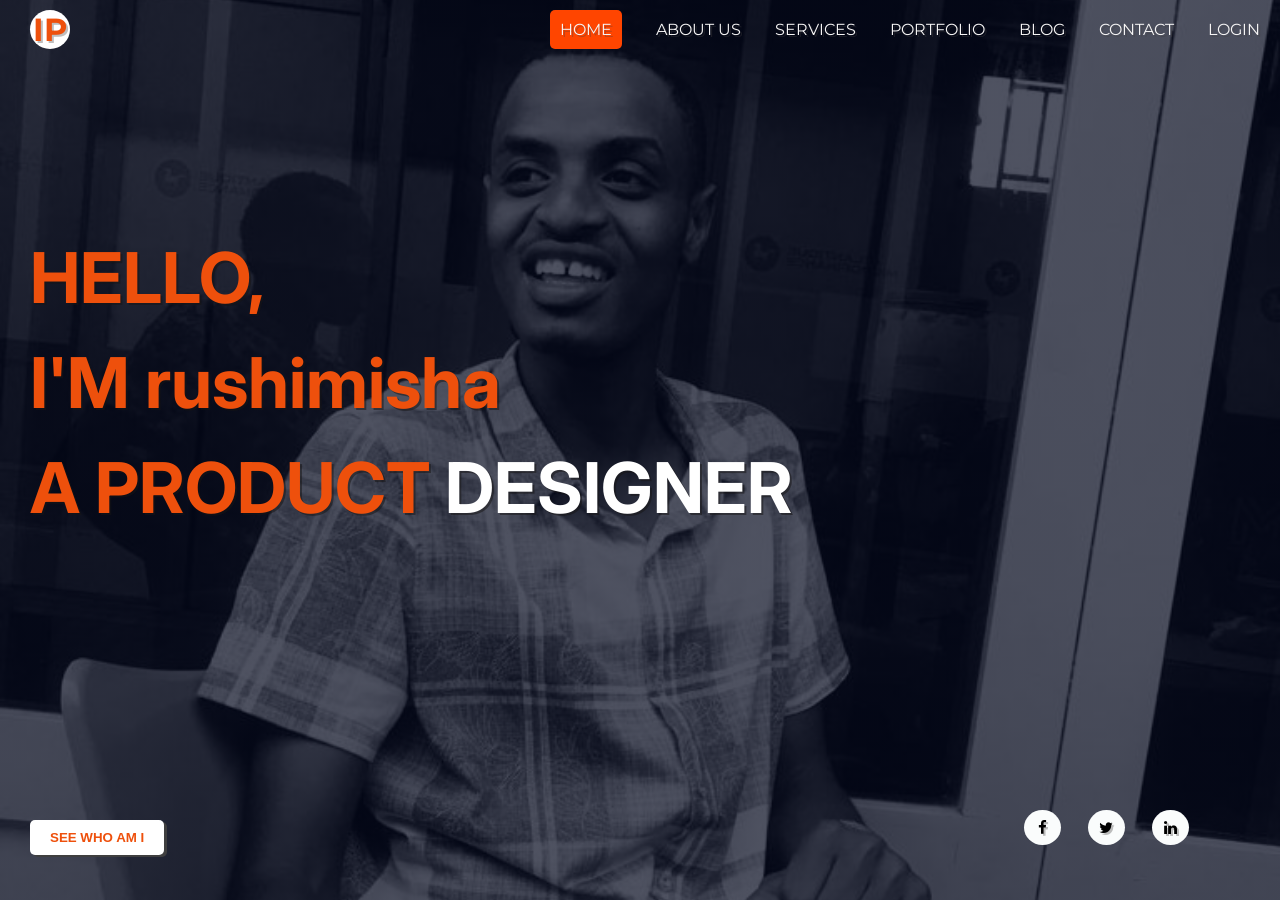
<file: index.html>
<html lang="en">
<head>
    <meta charset="UTF-8">
    <meta http-equiv="X-UA-Compatible" content="IE=edge">
    <meta name="viewport" content="width=device-width, initial-scale=1.0">
    <title>Document</title>
    <link rel="stylesheet" href="https://cdnjs.cloudflare.com/ajax/libs/font-awesome/4.7.0/css/font-awesome.min.css">
    <link rel="stylesheet" href="./css/index.css">
</head>
<body> 

        <header>
        <h1 class="logo">IP</h1>
        <nav>
            <i class="side fa fa-close" onclick="hidemenu()"></i>
            <ul>
                <li><a href="index.html">HOME</a></li>
                <li><a href="./html/about.html">ABOUT US</a></li>
                <li><a href="./html/services.html">SERVICES</a></li>
                <li><a href="./html/portfolio.html">PORTFOLIO</a></li>
                <li><a href="./html/blog.html">BLOG</a></li>
                <li><a href="./html/contact.html">CONTACT</a></li>
                <li><a href="./html/login.html" id="text">LOGIN</a></li>
            </ul>
        </nav>
        <i class="side fa fa-bars" onclick="showmenu()"></i>
</header>

<h1 class="text">
    HELLO,<br>
    I'M rushimisha <br>
    A PRODUCT  <span style="color: white;">DESIGNER </span>
    <span style="color: white;">DEVELOPER </span>
    <span style="color: white;">MANAGER </span>
</h1>
  <a href="./html/about.html"><button>SEE WHO AM I</button></a>
  <div class="footer">
    <a href=""><p class="fav facebook"><i class="fa fa-facebook-f"></i></p></a>
    <a href="https://twitter.com/Rushimisha95"><p class="fav twitter"><i class="fa fa-twitter"></i></p></a>
    <a href="https://www.linkedin.com/in/ineza-prince-9391ba15b/"><p class="fav linked"><i class="fa fa-linkedin"></i></p></a>

  </div>
  <div class="allcontainer">
    <div class="all">
     <p>WANT TO LOG OUT ?</p>
     <button style="background-color: rgb(249, 154, 131);" id="logout">LOG OUT</button>
     <button id="cancel">CANCEL</button>
    </div>
  </div>

<!-- js file -->
<script src="./javascript/runpage.js"></script>
<script>
  const text=document.getElementById("text")
  const active= localStorage.getItem("Active")
  const logout=document.getElementById("logout")
  const cancel= document.getElementById("cancel")
  const all=document.querySelector(".allcontainer")
 const b=JSON.parse(active)
  if (b.length>=1){
    text.innerHTML="LOG OUT"
    text.addEventListener('click',(e)=>{
      e.preventDefault()
      text.setAttribute("href","");
      all.style.display="block";
      logout.addEventListener('click',(e)=>{
      e.preventDefault()
      b.splice(0,1)
      localStorage.setItem("Active",JSON.stringify(b))
      window.location.reload()
    })
   cancel.addEventListener('click',(e)=>{
    all.style.display="none"
   })
    })
  }
</script>


</body>
</html>
</file>
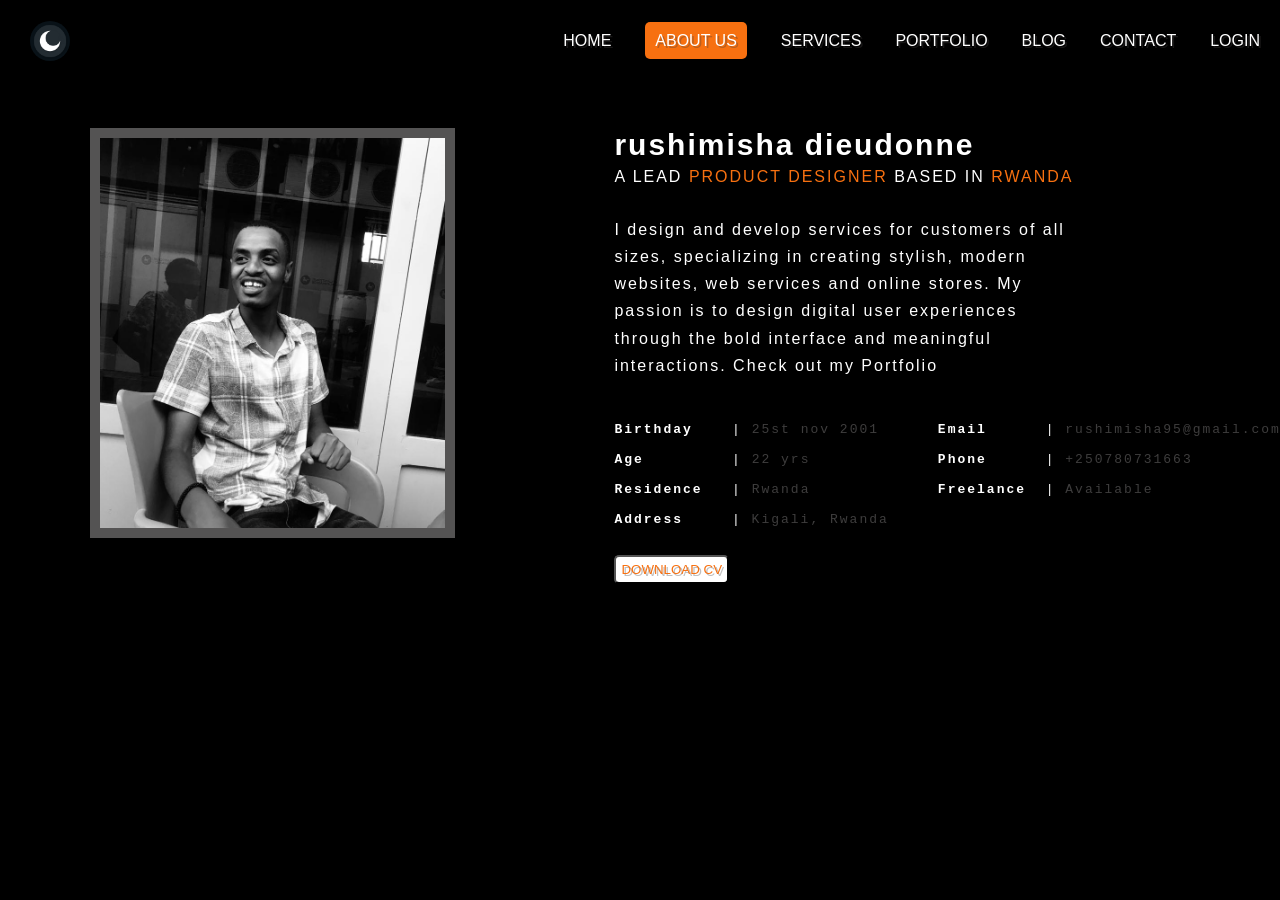
<file: html/about.html>
<html lang="en">
<head>
    <meta charset="UTF-8">
    <meta http-equiv="X-UA-Compatible" content="IE=edge">
    <meta name="viewport" content="width=device-width, initial-scale=1.0">
    <title>Document</title>
    <link rel="stylesheet" href="https://cdnjs.cloudflare.com/ajax/libs/font-awesome/4.7.0/css/font-awesome.min.css">
    <link rel="stylesheet" href="../css/about.css">
</head>
<body>

    
<!-- navbar -->
<header>
    <h1> <img src="../html/images/moon.png" alt=""  onclick="change()" id="theme"></h1>
    <nav>
        <i class="side fa fa-close" onclick="hidemenu()"></i>
        <ul>
            <li><a href="../index.html">HOME</a></li>
            <li><a href="about.html">ABOUT US</a></li>
            <li><a href="services.html">SERVICES</a></li>
            <li><a href="portfolio.html">PORTFOLIO</a></li>
            <li><a href="blog.html">BLOG</a></li>
            <li><a href="contact.html">CONTACT</a></li>
            <li><a href="login.html" id="text">LOGIN</a></li>
        </ul>
    </nav>
    <i class="side fa fa-bars" onclick="showmenu()"></i>
</header>

<!-- about -->
<div class="flex">
<div class="border">
    <img src="../html/images/rushimisha.jpg" alt="" class="profile">
</div>
<div class="container">
    <h2>rushimisha dieudonne</h2>
    <p class="mini">A LEAD <span>PRODUCT DESIGNER</span> BASED IN <span>RWANDA</span></p>
    <p class="body">I design and develop services for customers of all <br>
                    sizes, specializing in creating stylish, modern <br>
                    websites, web services and online stores. My <br>
                    passion is to design digital user experiences <br>
                    through the bold interface and meaningful <br>
                    interactions. Check out my Portfolio</p>
<div class="lower">                  
   <pre class="lower1">
<b>Birthday</b>    |<span> 25st nov 2001</span>
    
<b>Age</b>         | <span>22 yrs</span> 

<b>Residence</b>   | <span>Rwanda</span> 

<b>Address</b>     | <span>Kigali, Rwanda</span> 
   </pre>
   <pre class="lower2">
    <b>Email</b>      |<span> rushimisha95@gmail.com</span>

    <b>Phone</b>      |<span> +250780731663</span>

    <b>Freelance</b>  |<span> Available</span>

   </pre>
</div>
<button><a href="cv.html"> DOWNLOAD CV</a></button>
</div>
</div>
<!-- popup div -->
<div class="allcontainer">
    <div class="all">
     <p>WANT TO LOG OUT ?</p>
     <button style="background-color: rgb(249, 154, 131);" id="logout">LOG OUT</button>
     <button id="cancel">CANCEL</button>
    </div>
  </div>
<script src="../javascript/runpage.js"></script>

<script>
      window.onload= popup()

</script>
</body>
</html>
</file>
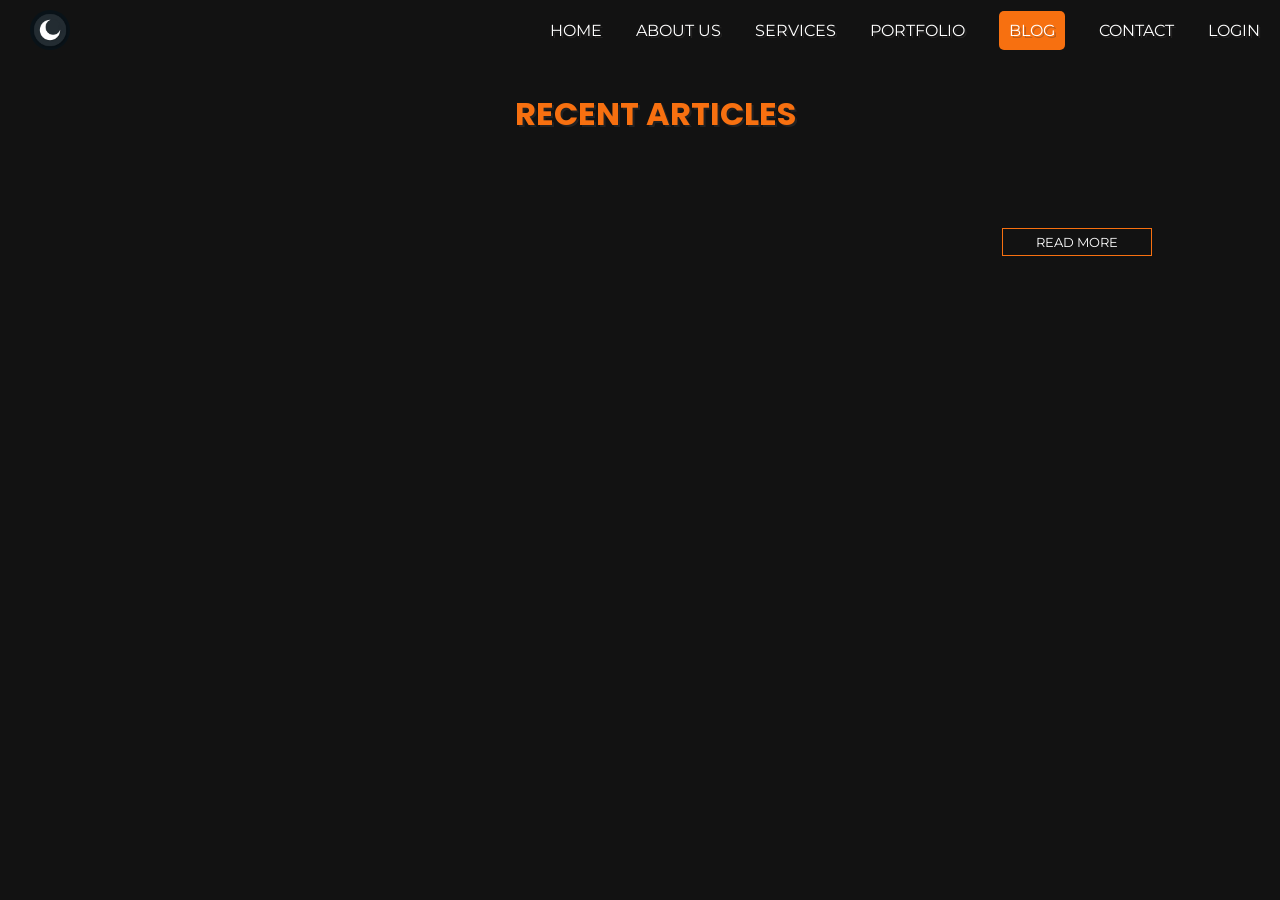
<file: html/blog.html>
<html lang="en">
<head>
    <meta charset="UTF-8">
    <meta http-equiv="X-UA-Compatible" content="IE=edge">
    <meta name="viewport" content="width=device-width, initial-scale=1.0">
    <title>Document</title>
    <link rel="stylesheet" href="https://cdnjs.cloudflare.com/ajax/libs/font-awesome/4.7.0/css/font-awesome.min.css">
    <link rel="stylesheet" href="../css/blog.css">
</head>
<body>

    <!-- navbar -->

    <header>
        <h1> <img src="../html/images/moon.png" alt=""  onclick="change()" id="theme"></h1>
        <nav>
            <i class="side fa fa-close" onclick="hidemenu()"></i>
            <ul>
                <li><a href="../index.html">HOME</a></li>
                <li><a href="about.html">ABOUT US</a></li>
                <li><a href="services.html">SERVICES</a></li>
                <li><a href="portfolio.html">PORTFOLIO</a></li>
                <li><a href="blog.html">BLOG</a></li>
                <li><a href="contact.html">CONTACT</a></li>
                <li><a href="login.html" id="text">LOGIN</a></li>
            </ul>
        </nav>
        <i class="side fa fa-bars" onclick="showmenu()"></i>
</header>




    <!-- articles -->
    <h1 class="heading">RECENT ARTICLES</h1>
    <div class="container">
       
    </div>
    <button class="more" id="more" onclick="more()"><span>READ MORE</span></button>
   <div class="container">
   </div>
<!-- popup div -->
<div class="allcontainer">
    <div class="all">
     <p>WANT TO LOG OUT ?</p>
     <button style="background-color: rgb(249, 154, 131);" id="logout">LOG OUT</button>
     <button id="cancel">CANCEL</button>
    </div>
  </div>

    <!-- javascript -->
    <script src="../javascript/runpage.js"></script>
    <script>
 window.onload=popup()
const container= document.querySelector(".container");

let a = localStorage.getItem('Blogs')
if(a==null){
        localStorage.setItem("Blogs",JSON.stringify([{title:"no blogs yet",body:"not yet",image:"none"}]))
        a=localStorage.getItem('Blogs')
    }
    const b = JSON.parse(a)
    if(b.length==1){
        const header = document.createElement("h2")
        header.classList.add("none")
        const content = document.createTextNode("NO BLOGS YET !!!");
        header.appendChild(content)
        container.appendChild(header)
    }
    else{
        for (let i = 1; i < b.length; i++) {
        const div = document.createElement("div");
        const img = document.createElement("img");
        const p= document.createElement("p");
        div.classList.add("scale");
        div.setAttribute("id",b.indexOf(b[i]))
        div.addEventListener("click",(e)=>{
        window.location.href=`story.html?page=${b.indexOf(b[i])}`
        })
        if(i>3){
            div.classList.add("new")
        }
        // assignment
        img.src=b[i].image
        const textContent=document.createTextNode(b[i].title);
        p.appendChild(textContent);
        div.innerHTML= img.outerHTML + p.outerHTML;
        container.appendChild(div);
      
    }
    }




    </script>
</body>
</html>
</file>
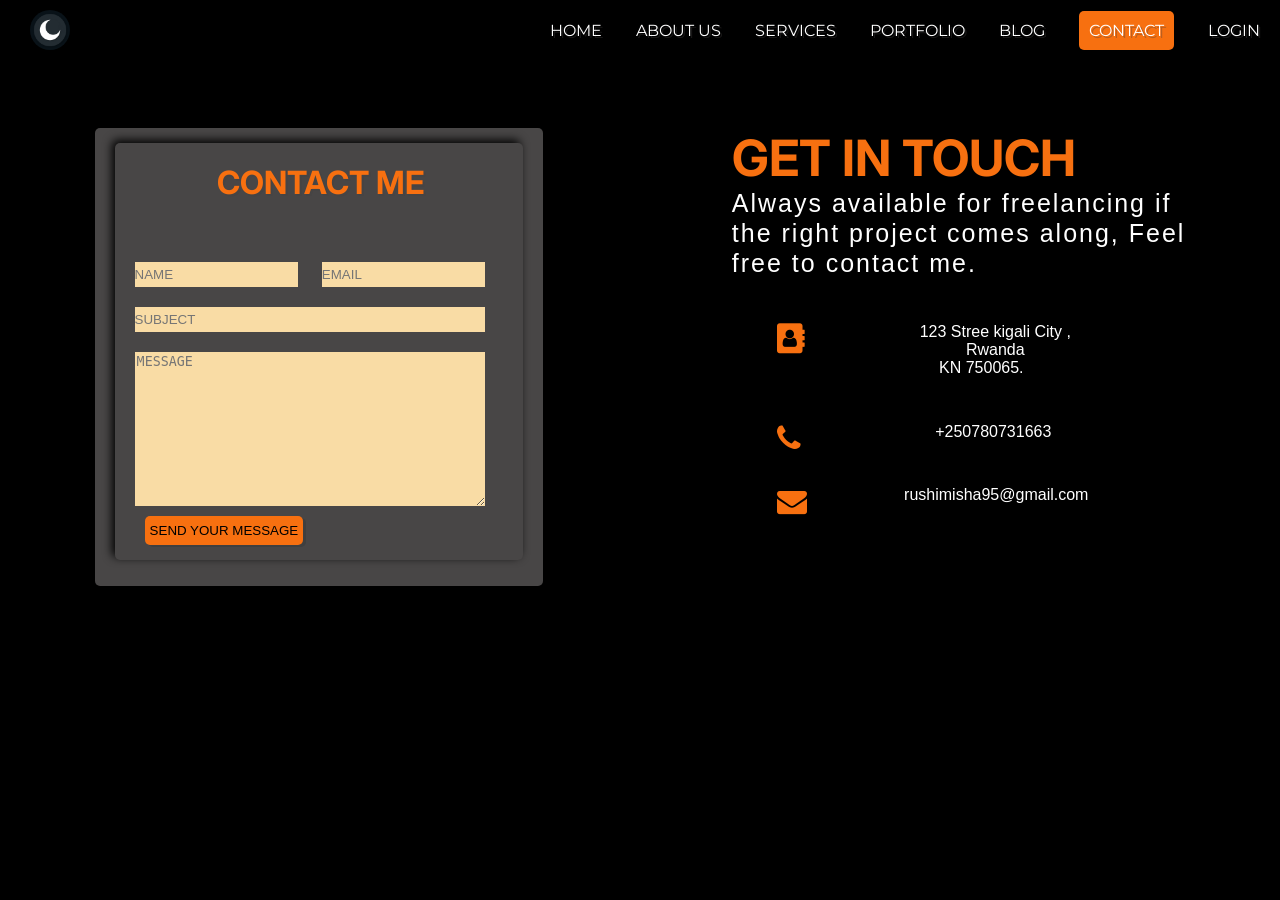
<file: html/contact.html>
<html lang="en">
<head>
    <meta charset="UTF-8">
    <meta http-equiv="X-UA-Compatible" content="IE=edge">
    <meta name="viewport" content="width=device-width, initial-scale=1.0">
    <title>Document</title>
    <link rel="stylesheet" href="https://cdnjs.cloudflare.com/ajax/libs/font-awesome/4.7.0/css/font-awesome.min.css">
    <link rel="stylesheet" href="../css/contact.css">
</head>
<body>

<header>
    <h1> <img src="../html/images/moon.png" alt=""  onclick="change()" id="theme"></h1>
    <nav>
        <i class="side fa fa-close" onclick="hidemenu()"></i>
        <ul>
            <li><a href="../index.html">HOME</a></li>
            <li><a href="about.html">ABOUT US</a></li>
            <li><a href="services.html">SERVICES</a></li>
            <li><a href="portfolio.html">PORTFOLIO</a></li>
            <li><a href="blog.html">BLOG</a></li>
            <li><a href="contact.html">CONTACT</a></li>
            <li><a href="login.html" id="text">LOGIN</a></li>
        </ul>
    </nav>
    <i class="side fa fa-bars" onclick="showmenu()"></i>
</header>


    <!-- contact -->
    <div class="flex">
    <div class="bound">
        <div class="container">
            <h1 class="contact">CONTACT ME</h1>
            <h4 id="error"></h4>
            <form action="">
            <input type="text" placeholder="NAME" class="box name" required="please fill">
            <input type="text" placeholder="EMAIL" class="box email" id="email" required="please fill"> <br>
            <input type="text" placeholder="SUBJECT" class="box subject" id="subject" required="please fill"> <br>
            <textarea name="" id="message" cols="30" rows="10" placeholder="MESSAGE" class="box comment" required="please fill"></textarea> <br>
            <button id="send"><p class="button">SEND YOUR MESSAGE</p> </button>
        </form>
        </div>
    </div>
    <div class="main">
    <h2>GET IN TOUCH</h2>
    <p class="mini">Always available for freelancing if <br> the right project comes along, Feel <br> free to contact me.</p>

    <p class="data address"><i class=" icon1 fa fa-address-book" aria-hidden="true"></i>
        123 Stree kigali City ,<br>
        Rwanda <br>
        KN 750065.</p>
  
    <p class="data pnumber"><i class="icon2 fa fa-phone" aria-hidden="true"></i>
        +250780731663</p>

    <p class="data mail"><i class="icon3 fa fa-envelope" aria-hidden="true"></i>
            rushimisha95@gmail.com</p>
</div>
</div>
<!-- popup div -->
<div class="allcontainer">
    <div class="all">
     <p>WANT TO LOG OUT ?</p>
     <button style="background-color: rgb(249, 154, 131);" id="logout">LOG OUT</button>
     <button id="cancel">CANCEL</button>
    </div>
  </div>

    <!-- javascript -->
    <script src="../javascript/runpage.js"></script>
    <script>
window.onload=popup()

const send= document.getElementById("send")
const err= document.getElementById("error")

send.addEventListener("click",(e)=>{  
    let a= localStorage.getItem("messages")
        if(a==null){
            localStorage.setItem("messages",JSON.stringify([{email:"none",subject:"none",msg:"none"}]))
            a=localStorage.getItem("messages")
        }
        const b= JSON.parse(a)
        const mail= document.getElementById("email").value.trim()
        const sub= document.getElementById("subject").value.trim()
        const message= document.getElementById("message").value.trim()

if(mail && sub && message){
    if(!ValidateEmail(mail)){
        err.innerHTML="Email is not valid"
        }
        else{
            err.innerHTML=""
        b.push({email:mail,subject:sub,msg:message})
        console.log(b)
        localStorage.setItem("messages",JSON.stringify(b))
        }
    }else{
        err.innerHTML="Please fill all fields"
    }
        })

        function ValidateEmail(mail) {
                    return /^\w+([\.-]?\w+)*@\w+([\.-]?\w+)*(\.\w{2,3})+$/.test(mail)
        }
    </script>

</body>
</html>
</file>
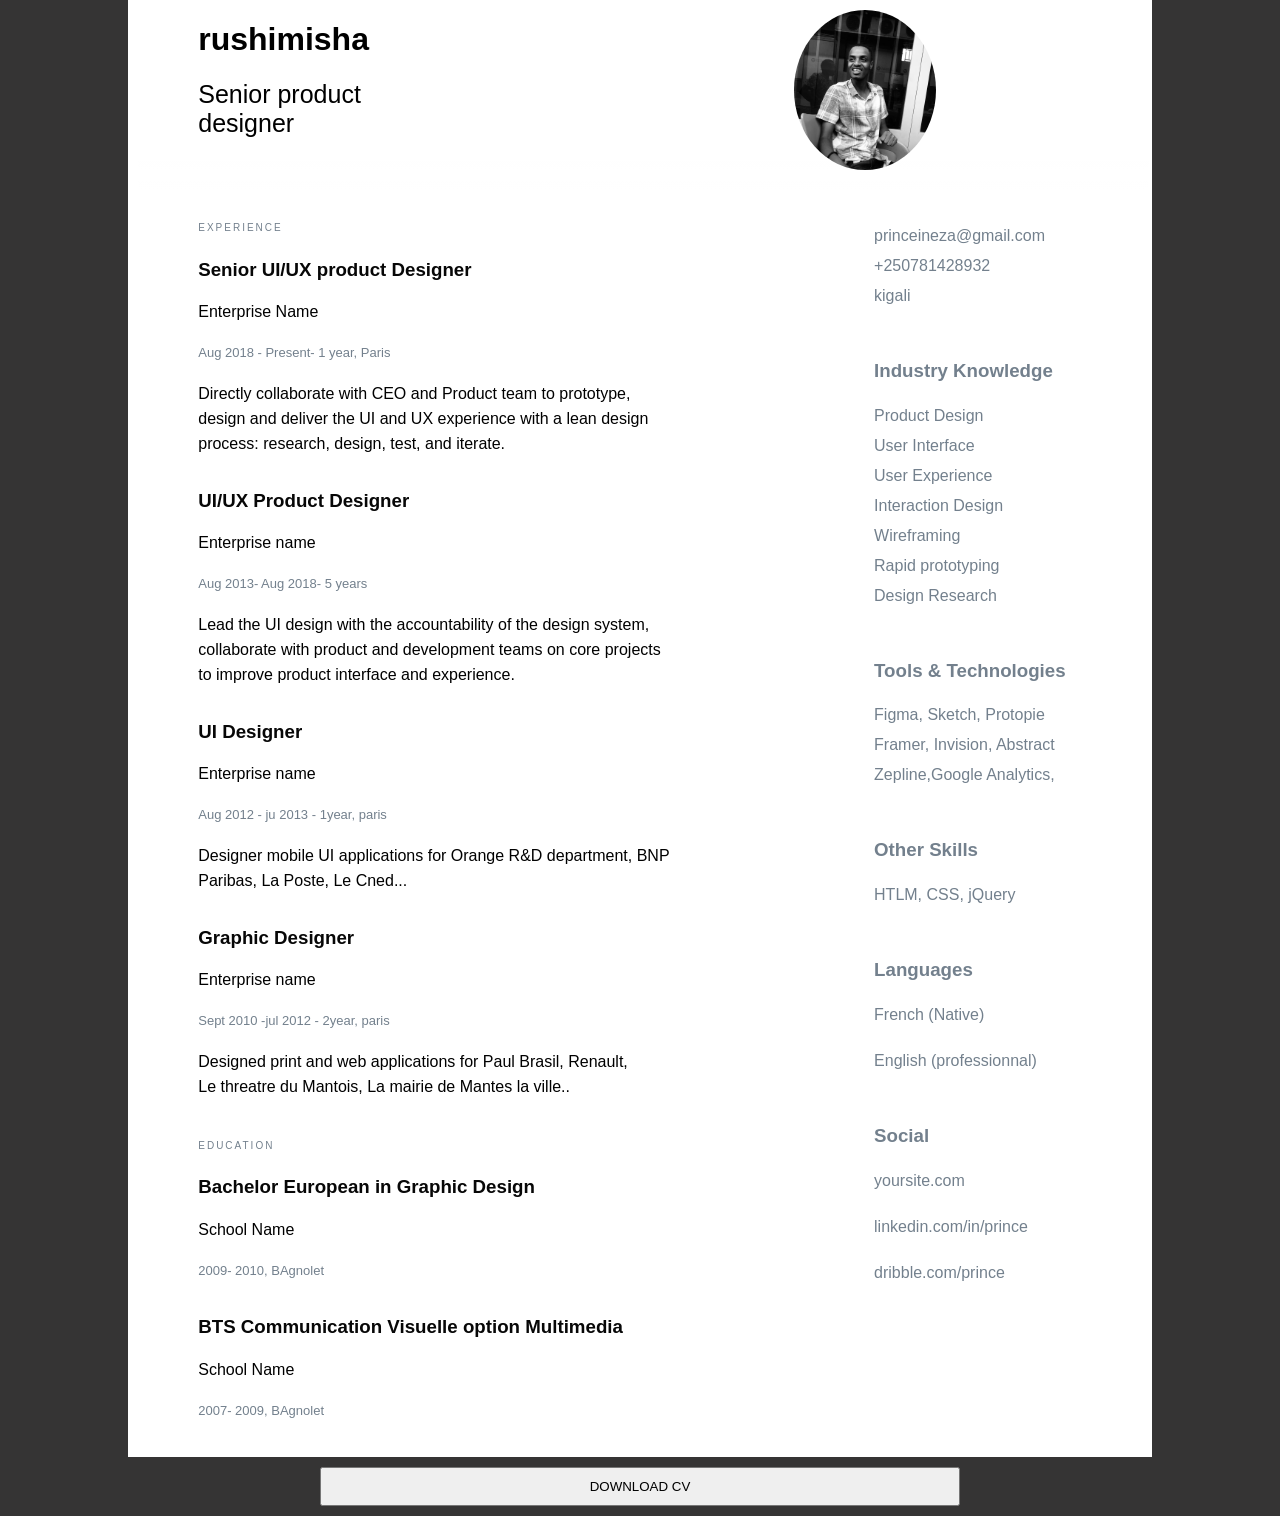
<file: html/cv.html>
<html lang="en">
<head>
    <link rel="stylesheet"  href="../css/cv.css">

    <meta charset="UTF-8">
    <meta http-equiv="X-UA-Compatible" content="IE=edge">
    <meta name="viewport" content="width=device-width, initial-scale=1.0">
    <title>CV DOCUMENT</title>
</head>
<body>
    <div class="header">
        <div class="head">
            <h1 class="inner random1">rushimisha</h1>
            <h3 class="inner random2">Senior product designer</h3>
        </div>
        <div class="img">
            <img src="../html/images/rushimisha.jpg" alt=""
            class="image">
        </div>
         
    </div>
    
<div class="container">

    <div class=" side left">
   
    <div class=" first item-1">
        <p class="category"> EXPERIENCE</p>
        <h3> Senior UI/UX product Designer</h3>  
        <p>Enterprise Name</p>
        <p class="date">Aug 2018 - Present- 1 year, Paris</p>
        <p>Directly collaborate with CEO and Product team to prototype, <br>
           design and deliver the UI and UX experience with a lean design <br>
           process: research, design, test, and iterate.
        </p>
    </div>
    <div class=" first item-2">
        <h3>UI/UX Product Designer</h3>
        <p>Enterprise name</p>  
        <p class="date">Aug  2013- Aug 2018- 5 years</p>
        <p>Lead the UI design with the accountability of the design system, <br>
           collaborate with product and development teams on core projects <br>
           to improve product interface and experience.
        </p>
    </div>
    <div class="first item-3">
        <h3> UI Designer</h3> 
        <p>Enterprise name</p> 
        <p class="date">Aug 2012 - ju 2013 - 1year, paris</p>
        <p>Designer mobile UI applications for Orange R&D department, BNP <br>
           Paribas, La Poste, Le Cned...
        </p>
    </div>
    <div class="first item-4">
        <h3 >Graphic Designer</h3>
        <p>Enterprise name</p>  
        <p class="date">Sept 2010 -jul 2012 - 2year, paris</p>
        <p> Designed print and web applications for Paul Brasil, Renault, <br>
            Le threatre du Mantois, La mairie de Mantes la ville..
        </p>
    </div>
    <div class="first item-5">
        <p class="category">EDUCATION</p>
        <h3>Bachelor European in Graphic Design</h3>  
        <p>School Name</p>
        <p class="date" > 2009- 2010, BAgnolet
        </p>
    </div>
    <div class="first item-6">
        <h3>BTS Communication Visuelle option Multimedia</h3>  
        <p>School Name</p>
        <p class="date"> 2007- 2009, BAgnolet
        </p>
    </div>
    </div>
    <div class="side right"> 
        
<div class="sec right-1">
   <p >princeineza@gmail.com <br>
   +250781428932 <br>
   kigali</p>
</div>
<div class="sec right-2">
    <h3>Industry Knowledge</h3>
    <p >Product Design <br>
    User Interface <br>
    User Experience <br>
    Interaction Design <br>
    Wireframing <br>
    Rapid prototyping <br>
    Design Research</p>
</div>
<div class=" sec right-3">
    <h3>Tools & Technologies</h3>
    <p >Figma, Sketch, Protopie <br>
       Framer, Invision, Abstract <br>
       Zepline,Google Analytics, <br>
       </p>
</div>
<div class="sec right-4">
    <h3>Other Skills</h3>
    <p> HTLM, CSS, jQuery</p>
</div>
<div class="sec right-5">
    <h3>Languages</h3>
    <p> French (Native)</p>
    <p>English (professionnal)</p>
</div>
<div class="sec right-6">
    <h3>Social</h3>
    <p> yoursite.com</p>
    <p>linkedin.com/in/prince</p>
    <p>dribble.com/prince</p>
</div>
    </div>
    <html lang="en">
        <head>
            <link rel="stylesheet"  href="../css/cv.css">
        
            <meta charset="UTF-8">
            <meta http-equiv="X-UA-Compatible" content="IE=edge">
            <meta name="viewport" content="width=device-width, initial-scale=1.0">
            <title>CV DOCUMENT</title>
        </head>


</div>
<a href="downloadfile.html" download="CV"><button class="download">DOWNLOAD CV</button></a>
</body>
</html>

<!-- <style>
    
body{
    margin: 0%;
    background: #353434;
        font-family: 'Arial';
}
.header{
    margin: 0% 9.8%;
    width: 100%;
    display: flex;
    position: fixed;
    font-family: 'Arial';
    font-style: normal;
    
}
.header h3{
    color: black;
    font-weight: lighter;
    font-size: 25px;
    margin-top: 0px;
}
.head{
    background-image: linear-gradient( rgb(255, 255, 255),rgb(255, 255, 255),rgb(255, 255, 255),rgb(255, 255, 255),rgb(255, 255, 255),rgba(255, 255, 255, 0.112));
    padding-bottom: 10px;
    flex-grow: 5;
    margin-left: 1%;
}
.inner{
    margin-left: 60px;
}
.img{
    padding-bottom: 20px;
    background-image: linear-gradient( rgb(255, 255, 255),rgb(255, 255, 255),rgb(255, 255, 255),rgb(255, 255, 255),rgb(255, 255, 255),rgba(255, 255, 255, 0.112));
    flex-grow: 1;
    margin-right: 20%;
}
.image{
    border-radius: 50%;
    width: 20%;
    margin-left: 50%;
    margin-top: 10px;
}
.container{
    display: flex;
    background-color: white;
    margin: 0% 10%;
}
.left{
    background-color: white;
    flex-grow: 1;
    margin-top: 20%;
    margin-left: 1%;

}
.right{
    background-color: white;
    flex-grow: 1;
    margin-left: 20px;
    margin-top: 20%;
}
 .first{
    margin-left: 60px;
    margin-bottom: 5%;
 }
 .sec {
    color:#73808D;
    margin-bottom: 15%;
    margin-left: 15%;
}
.sec p{
    line-height: 30px;
}
.left p{
    line-height: 25px;
}
.left .date{
    color:#73808D;
    font-size: 13px;
}
.left h3{
    color: rgb(7, 7, 7);
}
.category{
    font-size: 10px;
    color:#73808D;
    letter-spacing: 2px;
}
button{
    width: 50%;
    padding: 10px;
    margin-bottom: 10px;
    margin-top: 10px;
    margin-left: 25%;
    cursor: pointer;
}
button a{
    text-decoration: none;
    color: black;
}
button:hover{
    background-color: rgba(10, 10, 10, 0.906);
}
a:hover button{
    color: white;
}

@media only screen and (max-width: 970px) {
.header{
    font-size: 12px;
}
.container{
    flex-wrap: wrap;
}
.image{
    margin-top: 1%;
    width: 40%;
}
.right{
    margin-top: 25%;
margin-right: 1%;
}
.left{
    margin-top: 25%;
}
}

@media only screen and (max-width: 768px) {
    /* For mobile phones: */
   .container{
    flex-wrap: wrap;
   }
   .header{
    flex-wrap: wrap-reverse;
   }
   .img{
    margin-left: 1%;
    background-image: linear-gradient( rgb(255, 255, 255),rgb(255, 255, 255),rgb(255, 255, 255));
   }
   .head{
    background-image: linear-gradient( rgb(255, 255, 255),rgb(255, 255, 255),rgb(255, 255, 255),rgb(255, 255, 255),rgb(255, 255, 255),rgba(255, 255, 255, 0.112));
    margin-right: 20%; 
    padding-bottom: 20px;
 }
 .left{
    margin-top: 50%;
 }
 .right{
    border-top: 1px solid grey;
 }
   .inner{
    font-size: 15px;
    margin-left: 5%;
    margin-bottom: 0%;
   }
   .image{
    width: 20%;
    margin-left: 5%;
   }
}
  

</style> -->
</file>
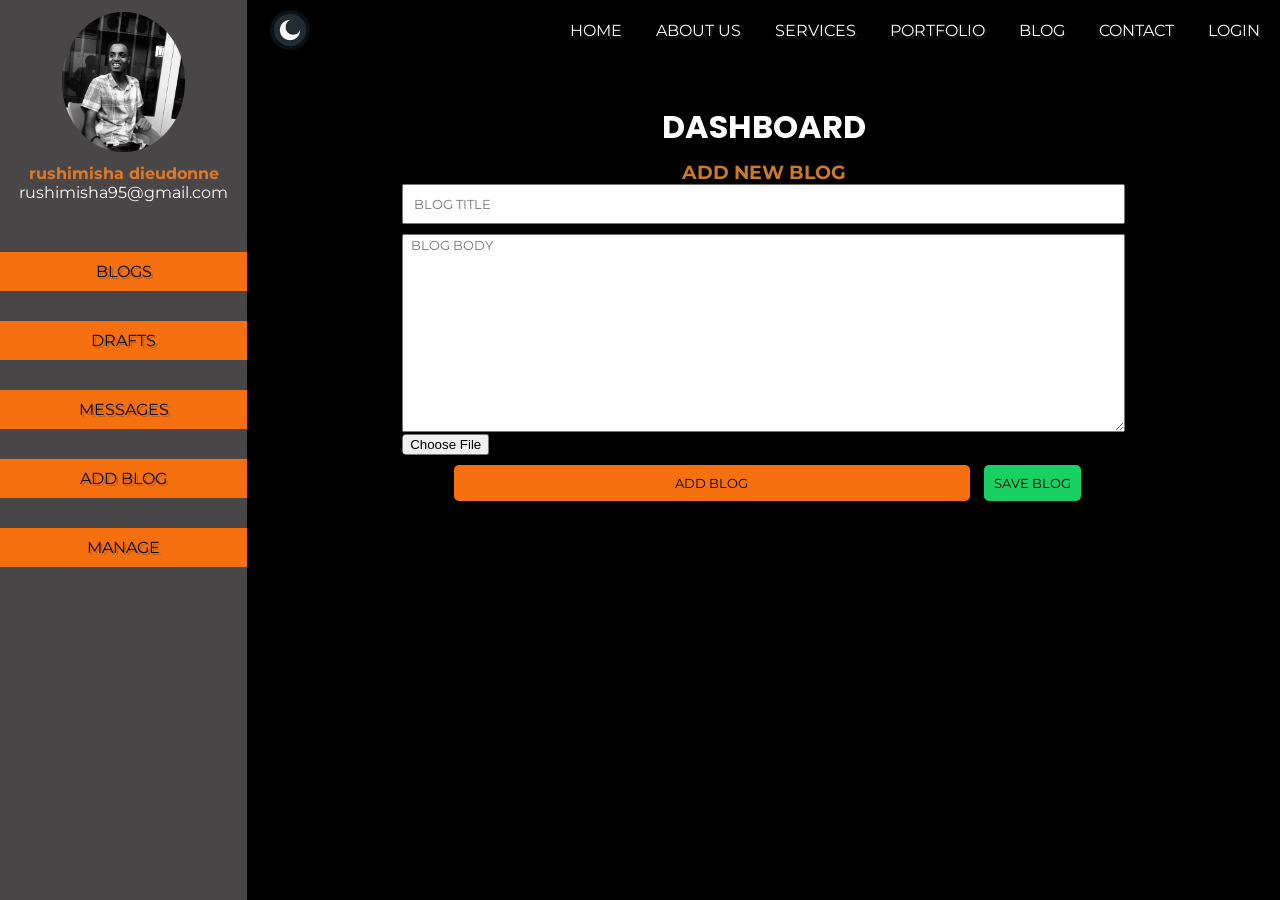
<file: html/dashboard.html>
<html lang="en">
<head>
    <meta charset="UTF-8">
    <meta http-equiv="X-UA-Compatible" content="IE=edge">
    <meta name="viewport" content="width=device-width, initial-scale=1.0">
    <title>Document</title>
    <link rel="stylesheet" href="https://cdnjs.cloudflare.com/ajax/libs/font-awesome/4.7.0/css/font-awesome.min.css">
    <link rel="stylesheet" href="../css/dashboard.css">
</head>
<body>
    <!-- navbar -->
    <header>
        <h1> <img src="../html/images/moon.png" alt=""  onclick="change()" id="theme"></h1>
        <nav>
            <i class="side fa fa-close" onclick="hidemenu()"></i>
            <ul>
                <li><a href="../index.html">HOME</a></li>
                <li><a href="about.html">ABOUT US</a></li>
                <li><a href="services.html">SERVICES</a></li>
                <li><a href="portfolio.html">PORTFOLIO</a></li>
                <li><a href="blog.html">BLOG</a></li>
                <li><a href="contact.html">CONTACT</a></li>
                <li><a href="login.html" id="text">LOGIN</a></li>
            </ul>
        </nav>
        <i class="side fa fa-bars" onclick="showmenu()"></i>
</header>


    <!-- dashboard -->
    <div class="flex">
    <div class="left">
        <img src="../html/images/rushimisha.jpg" alt="">
        <p style="color: rgb(223, 122, 40);"><b>rushimisha dieudonne</b> </p>
        <p class="email" >rushimisha95@gmail.com</p>
        <a href="winblog.html"><div class="box blog"><p>BLOGS</p></div></a>
        <a href="windraft.html"><div class="box drafts"><p>DRAFTS</p></div></a>
        <a href="winmessages.html"><div class="box messages"><p>MESSAGES</p></div></a> 
        <a href="dashboard.html"><div class="box add"><p>ADD BLOG</p></div></a>
        <a href="winmanage.html"><div class="box manage"><p>MANAGE</p></div></a>


    </div>
    <div class="right">
    <h1>DASHBOARD</h1>  
    <h3 style="color: rgb(203, 122, 40);">ADD NEW BLOG</h3>
    <form action="">
        <input type="text" placeholder="BLOG TITLE" name="title" class="title" id="title" >
        <textarea name="body" cols="30" rows="12" placeholder="  BLOG BODY" class="body" id="body" ></textarea><br>
        <input type="file" class="file" name="image" id="image" >
        <h4 id="error" class="error"></h4>
        <button type="submit" class="send submit" name="submit" id="addblog">ADD BLOG</button>
        <button class="edit" name="submit" id="edit">SAVE BLOG</button>
    </form>
  </div>
</div>

<div class="loader">
    <div class="loading">
        <p></p>
        <span id="wait"></span>
    </div>
</div>
<!-- popup div -->
<div class="allcontainer">
    <div class="all">
     <p>WANT TO LOG OUT ?</p>
     <button style="background-color: rgb(249, 154, 131);" id="logout">LOG OUT</button>
     <button id="cancel">CANCEL</button>
    </div>
  </div>

<!-- javascript -->
<script src="../javascript/runpage.js"></script>

<script>
window.onload=popup()

    const send = document.getElementById('addblog');
    const title = document.getElementById('title');
    const body = document.getElementById('body');
    const image = document.getElementById('image');
    const err= document.getElementById("error")
    const edit= document.getElementById("edit")
    const loader= document.querySelector(".loader")
    const wait=document.getElementById("wait")
    let url="";

  //    generating image url
    image.addEventListener('change',()=>{
        const fr= new FileReader();
        fr.readAsDataURL(image.files[0]);
        fr.addEventListener('load',()=>{
             url= fr.result
        })
    })

// storing
    send.addEventListener('click',(e)=>{
    e.preventDefault();
    let a = localStorage.getItem("Blogs");
    if(a==null){
        localStorage.setItem("Blogs",JSON.stringify([{title:"no blogs yet",body:"not yet",image:"none"}]))
        a=localStorage.getItem('Blogs')
    }
    const newarray= JSON.parse(a)
        console.log(title.value)
    if(title.value && body.value && url){
    newarray.push({title:title.value,body:body.value,image:url})
    localStorage.setItem("Blogs",JSON.stringify(newarray))
    loader.style.display="block"
            wait.textContent="ADDING ..."

            setTimeout(()=>{
                loader.style.display="none"
            },2000)
            setTimeout(()=>{
            window.location.href="dashboard.html"
            },2000)    }
    else{
    err.innerHTML="Please fill all the fields"
    }
   
})
// save in draft 
     edit.addEventListener('click',(e)=>{
        e.preventDefault();
        if (title.value && body.value && url) {
            const check= window.location.search
        if(check!=""){
        let parameter= new URLSearchParams(window.location.search)
        let id = parameter.get("page")
        let draftid =parameter.get("draft")
        if(draftid){
            let a=localStorage.getItem("Drafts")
            const b= JSON.parse(a);
            b.forEach(draft => {
                if (b.indexOf(draft)==draftid) {
                draft.title= title.value;
                draft.body= body.value;
                draft.image= url;
                }
            })
            localStorage.setItem("Drafts",JSON.stringify(b))
            loader.style.display="block"
            wait.textContent="UPDATING ..."

            setTimeout(()=>{
                loader.style.display="none"
            },2000)
            setTimeout(()=>{
            window.location.href="dashboard.html"
            },2000)

        }
        else{
            let p= localStorage.getItem("Blogs")
            const i= JSON.parse(p);
            i.forEach(blog =>{
                if(i.indexOf(blog)==id){
                    blog.title=title.value;
                    blog.body=body.value;
                    blog.image=url;
                }
            })
            localStorage.setItem("Blogs",JSON.stringify(i))
            loader.style.display="block"
            wait.textContent="UPDATING ..."

            setTimeout(()=>{
                loader.style.display="none"
            },2000)
            setTimeout(()=>{
            window.location.href="dashboard.html"
            },2000)        }
        }
        else{
     let a = localStorage.getItem("Drafts");
    if(a==null){
        localStorage.setItem("Drafts",JSON.stringify([{title:"no blogs yet",body:"not yet",image:"none"}]))
        a=localStorage.getItem('Blogs')
    }
    const newarray= JSON.parse(a)
    newarray.push({title:title.value,body:body.value,image:url})
    localStorage.setItem("Drafts",JSON.stringify(newarray))
    loader.style.display="block"
            wait.textContent="CREATING ..."

            setTimeout(()=>{
                loader.style.display="none"
            },2000)
            setTimeout(()=>{
            window.location.href="dashboard.html"
            },2000)
        }
        }
        else{
            err.innerHTML="Please fill all the fields"
        }
    
})


// checking for edit
const check= window.location.search
if(check!=""){
let parameter= new URLSearchParams(window.location.search)
let id = parameter.get("page")
let draftid =parameter.get("draft")
if(id){
const a= localStorage.getItem("Blogs")
const b= JSON.parse(a);
const blog= b.filter(blogid => b.indexOf(blogid)==id);
title.value= blog[0].title
body.value= blog[0].body
url=blog[0].image;
}
else{
const a= localStorage.getItem("Drafts")
const b= JSON.parse(a);
const blog= b.filter(blogid => b.indexOf(blogid)==draftid);
title.value= blog[0].title
body.value= blog[0].body
url=blog[0].image
}
}

</script>
</body>
</html>
</file>
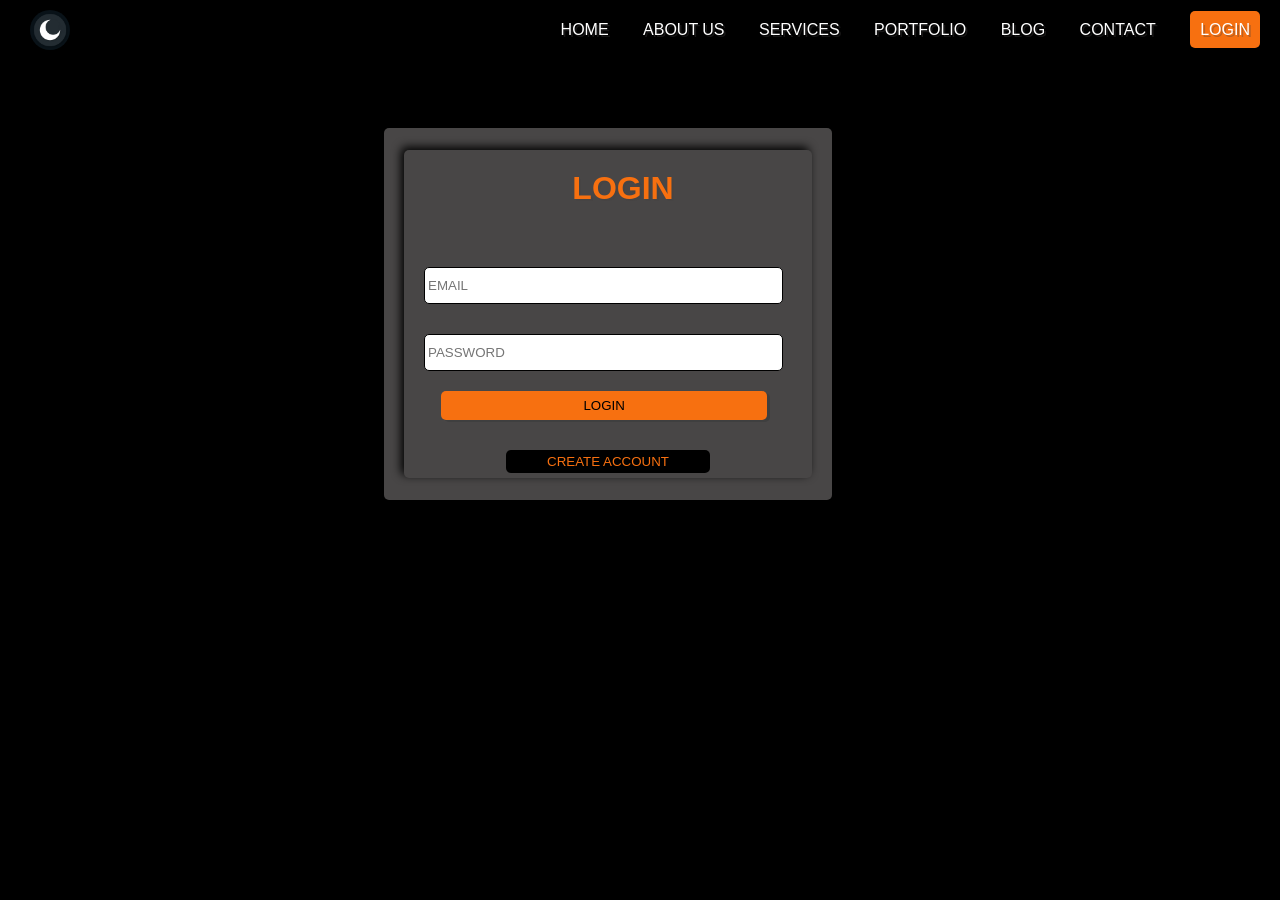
<file: html/login.html>
<html lang="en">
<head>
    <meta charset="UTF-8">
    <meta http-equiv="X-UA-Compatible" content="IE=edge">
    <meta name="viewport" content="width=device-width, initial-scale=1.0">
    <title>Document</title>
    <link rel="stylesheet" href="https://cdnjs.cloudflare.com/ajax/libs/font-awesome/4.7.0/css/font-awesome.min.css">

    <link rel="stylesheet" href="../css/login.css">
</head>
<body>

    <!-- navbar -->

    <header>
        <h1> <img src="../html/images/moon.png" alt=""  onclick="change()" id="theme"></h1>
        <nav>
            <i class="side fa fa-close" onclick="hidemenu()"></i>
            <ul>
                <li><a href="../index.html">HOME</a></li>
                <li><a href="about.html">ABOUT US</a></li>
                <li><a href="services.html">SERVICES</a></li>
                <li><a href="portfolio.html">PORTFOLIO</a></li>
                <li><a href="blog.html">BLOG</a></li>
                <li><a href="contact.html">CONTACT</a></li>
                <li onclick="dashboard(event)" ><a href="login.html" id="a">LOGIN</a></li>
            </ul>
        </nav>
        <i class="side fa fa-bars" onclick="showmenu()"></i>
</header>

    <!-- login -->
    <div class="bound">
        <div class="container">
            <form action="">
            <h1 class="contact">LOGIN</h1>
            <h4 class="error" id="error"></h4>
            <input type="text" placeholder="EMAIL" class="box email" id="email" required> <br>
            <input type="password" placeholder="PASSWORD" class="box subject" id="subject" required> <br>
            <button class="login" onclick="login(event)">LOGIN</button>
        </form>
       <a href="signup.html"> <button class="signup">CREATE ACCOUNT</button></a>

        </div>
    </div>


    <!-- javascript -->
    <script src="../javascript/runpage.js"></script>
    <script>
        // login
    function login(event){
    event.preventDefault();
    const redirect= document.getElementById("next");
    const email=document.getElementById("email").value;
    const password=document.getElementById("subject").value;
    const err=document.getElementById("error")
    let a=localStorage.getItem("Users")
    let users=JSON.parse(a);
    const object={
        email:email,
        password:password
    }
    if(email&&password){
        err.innerHTML=""
        if(!ValidateEmail(email)){
            err.innerHTML="Email is not valid"
        }else{
            const index= users.findIndex(user =>user.email==email);
             if(index!=(-1)){
            if(email=="admin@gmail.com"){
                if (password=="admin"){
                localStorage.setItem("Active",JSON.stringify([{activeuser:email,likeaction:"0",dislikeaction:"0"}]))
                window.location.href="dashboard.html"
                 }
                 else{
                    err.innerHTML="Incorrect Password"
                }
                }
                else{
                    if(users[index].password==password){
                        localStorage.setItem("Active",JSON.stringify([{activeuser:users[index].email,likeaction:"0",dislikeaction:"0"}]))
                        window.location.href="blog.html"
                    }
                    else{
                        err.innerHTML="Incorrect Password !!"
                    }
                }}
                else{
                    err.innerHTML="User does not exists !!"

                }

        }
        }
        else{
            err.innerHTML="Please fill all fields"
        }
            }
            // email validation
            function ValidateEmail(mail) {
                    return /^\w+([\.-]?\w+)*@\w+([\.-]?\w+)*(\.\w{2,3})+$/.test(mail)
            }



            // direct login
            // function dashboard(event){
            //     const link= document.getElementById("a")
            //     event.preventDefault()
            //     let a=localStorage.getItem("Active")
            //     if(a!=null){
            //         const b = JSON.parse(a);
            //         if(b[0].activeuser=="admin"){
            //             console.log("here")
            //             link.textContent="dash"
            //             window.location.href="dashboard.html"
            //         }
            //     }
            // }
    </script>
</body>
</html>
</file>
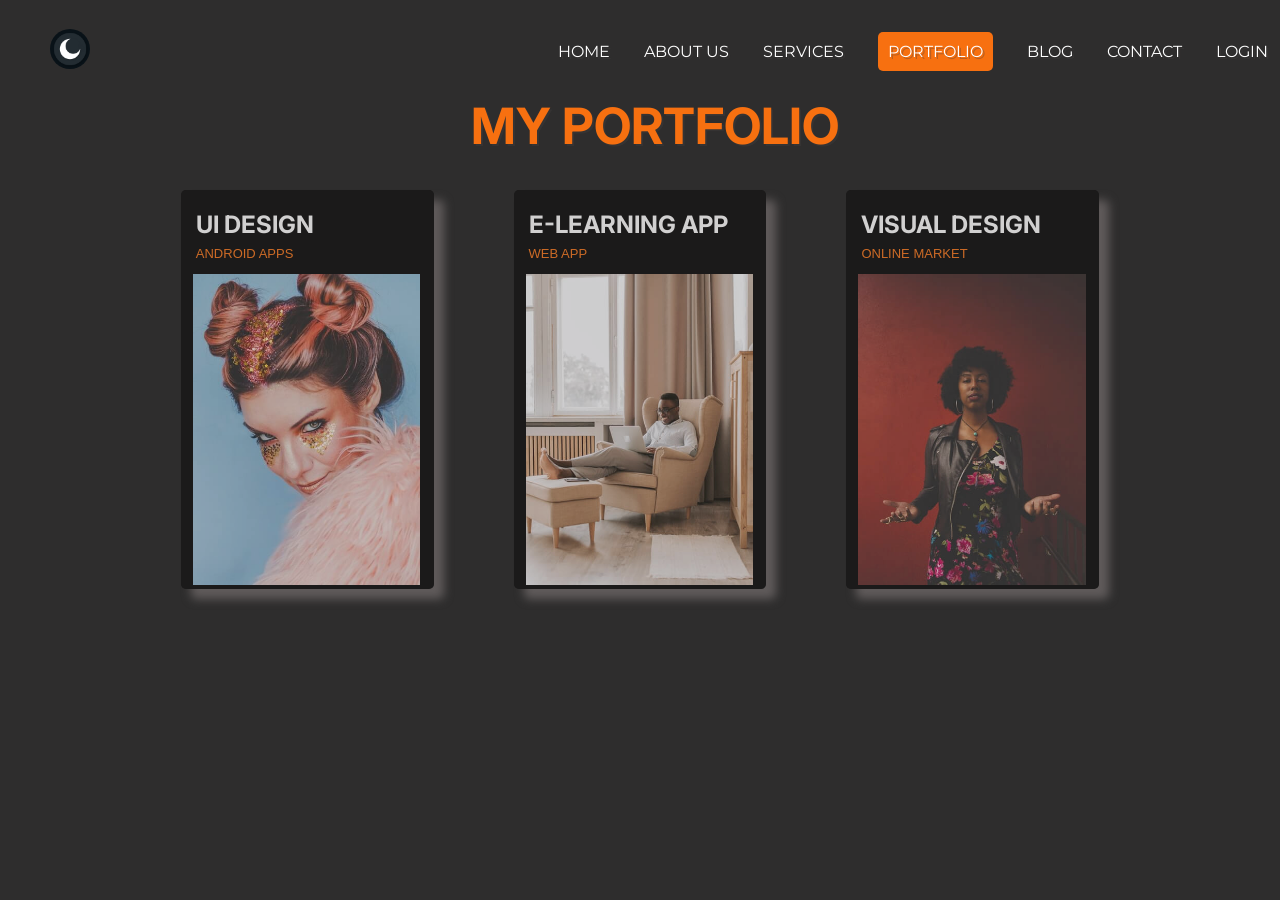
<file: html/portfolio.html>
<html lang="en">
<head>
    <meta charset="UTF-8">
    <meta http-equiv="X-UA-Compatible" content="IE=edge">
    <meta name="viewport" content="width=device-width, initial-scale=1.0">
    <title>Document</title>
    <link rel="stylesheet" href="https://cdnjs.cloudflare.com/ajax/libs/font-awesome/4.7.0/css/font-awesome.min.css">
    <link rel="stylesheet" href="../css/portfolio.css">
</head>
<body>
    <!-- navbar -->
    
    <header>
        <h1> <img src="../html/images/moon.png" alt=""  onclick="change()" id="theme"></h1>
        <nav>
            <i class="side fa fa-close" onclick="hidemenu()"></i>
            <ul>
                <li><a href="../index.html">HOME</a></li>
                <li><a href="about.html">ABOUT US</a></li>
                <li><a href="services.html">SERVICES</a></li>
                <li><a href="portfolio.html">PORTFOLIO</a></li>
                <li><a href="blog.html">BLOG</a></li>
                <li><a href="contact.html">CONTACT</a></li>
                <li><a href="login.html" id="text">LOGIN</a></li>
            </ul>
        </nav>
        <i class="side fa fa-bars" onclick="showmenu()"></i>
</header>

    <!-- portfolio -->
    <h1 class="heading">
        MY PORTFOLIO
    </h1>
    <div class="flex">
    <div class="container one">
        <h2>UI DESIGN</h2>
        <P>ANDROID APPS</P>
        <img src="../html/images/1.jpg" alt="" srcset="">
          <div class="layer">
           <h3>VIEW PROJECT  <i class="fa fa-external-link" aria-hidden="true"></i>
           </h3>
          </div>
    </div>
    <div class="container two">
        <h2>E-LEARNING APP</h2>
        <P>WEB APP</P>
        <img src="../html/images/2.jpg" alt="" srcset="">
        <div class="layer">
            <h3>VIEW PROJECT  <i class="fa fa-external-link" aria-hidden="true"></i>
            </h3>
           </div>
    </div>
    <div class="container three">
        <h2>VISUAL DESIGN</h2>
        <P>ONLINE MARKET</P>
        <img src="../html/images/3.jpg" alt="" srcset="">
        <div class="layer">
            <h3>VIEW PROJECT  <i class="fa fa-external-link" aria-hidden="true"></i>
            </h3>
           </div>
    </div>
</div>
<!-- pop up div -->
<div class="allcontainer">
    <div class="all">
     <p>WANT TO LOG OUT ?</p>
     <button style="background-color: rgb(249, 154, 131);" id="logout">LOG OUT</button>
     <button id="cancel">CANCEL</button>
    </div>
  </div>

<!-- javascript -->
<script src="../javascript/runpage.js"></script>
<script>
    window.onload= popup()
</script>

</body>
</html>
</file>
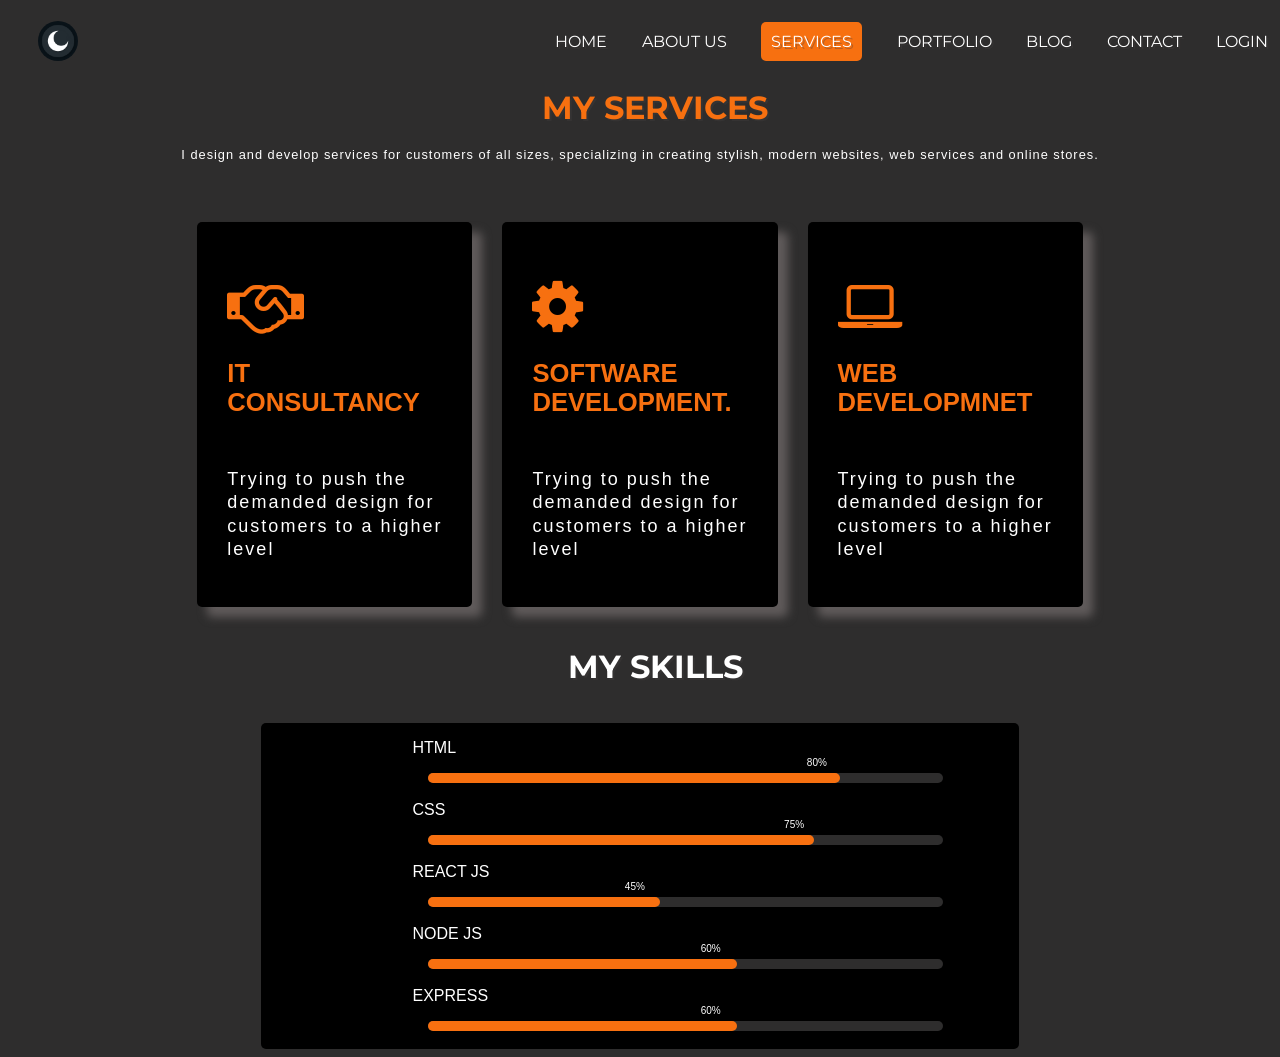
<file: html/services.html>
<html lang="en">
<head>
    <meta charset="UTF-8">
    <meta http-equiv="X-UA-Compatible" content="IE=edge">
    <meta name="viewport" content="width=device-width, initial-scale=1.0">
    <title>Document</title>
    <link rel="stylesheet" href="https://cdnjs.cloudflare.com/ajax/libs/font-awesome/4.7.0/css/font-awesome.min.css">
    <link rel="stylesheet" href="../css/services.css">
</head>
<body>

<!-- navbar -->
<header>
    <h1> <img src="../html/images/moon.png" alt=""  onclick="change()" id="theme"></h1>
    <nav>
        <i class="side fa fa-close" onclick="hidemenu()"></i>
        <ul>
            <li><a href="../index.html">HOME</a></li>
            <li><a href="about.html">ABOUT US</a></li>
            <li><a href="services.html">SERVICES</a></li>
            <li><a href="portfolio.html">PORTFOLIO</a></li>
            <li><a href="blog.html">BLOG</a></li>
            <li><a href="contact.html">CONTACT</a></li>
            <li><a href="login" id="text">LOGIN</a></li>
        </ul>
    </nav>
    <i class="side fa fa-bars" onclick="showmenu()"></i>
</header>



    <!-- services -->
    <h1 class="heading">MY SERVICES</h1>
    <P class="mini">I design and develop services for customers of all sizes, specializing in creating stylish, modern websites, web services and online stores.</P>
    <div class="flex">
    <div class="box container">
        <div class="background"><a href="contact.html"><p>HIRE ME  <i class="fa fa-briefcase" aria-hidden="true"></i></p></a></div>
        <i class=" big fa fa-handshake-o" ></i>
        <h2>IT<br> CONSULTANCY</h2>
        <p class="description">Trying to push the <br> demanded design for <br> customers to a higher <br> level</p>
    </div>
    <div class="box container2">
        <div class="background"><a href="contact.html"><p>HIRE ME  <i class="fa fa-briefcase" aria-hidden="true"></i></p></a></div>
        <i class=" big fa fa-cog" aria-hidden="true"></i>
        <h2>SOFTWARE <br> DEVELOPMENT.</h2>
        <p class="description">Trying to push the <br> demanded design for <br> customers to a higher <br> level</p>
    </div>
    <div class="box container">
        <div class="background"><a href="contact.html"><p>HIRE ME  <i class="fa fa-briefcase" aria-hidden="true"></i></p></a></div>
        <i class="big fa fa-laptop" aria-hidden="true"></i>
        <h2>WEB<br> DEVELOPMNET</h2>
        <p class="description">Trying to push the <br> demanded design for <br> customers to a higher <br> level</p>
    
    </div>
    </div>
    <h1 class="headings">MY SKILLS</h1>
    <div class="skills">
        <P class="lang html">HTML</P> <p style="margin-left:72%;font-size: 10px;">80%</p>
        <div class=" w3   w3-light-grey">
            <div class=" grey w3-grey" style="width:80%;font-size: 10px;"></div>
          </div><br>
          <P class="lang">CSS</P> <p style="margin-left:69%;font-size: 10px;">75%</p>
        <div class=" w3  w3-light-grey">
            <div class="grey w3-grey" style="width:75%;"></div>
          </div><br>
          <P class="lang">REACT JS</P> <p style="margin-left:48%;font-size: 10px;">45%</p>
        <div class=" w3  w3-light-grey">
            <div class=" grey w3-grey" style="width:45%;"></div>
          </div><br>
          <P class="lang">NODE JS</P> <p style="margin-left:58%;font-size: 10px;">60%</p>
        <div class=" w3   w3-light-grey">
            <div class=" grey w3-grey" style="width:60%;"></div>
          </div><br>
          <P class="lang">EXPRESS</P> <p style="margin-left:58%;font-size: 10px;">60%</p>
        <div class=" w3   w3-light-grey">
            <div class=" grey w3-grey"style="width:60%;"></div>
          </div><br>
    </div>
<!-- popup div -->
    <div class="allcontainer">
        <div class="all">
         <p>WANT TO LOG OUT ?</p>
         <button style="background-color: rgb(249, 154, 131);" id="logout">LOG OUT</button>
         <button id="cancel">CANCEL</button>
        </div>
      </div>
    <!-- javascript -->
    <script src="../javascript/runpage.js"></script>
<script>
    window.onload= popup()
</script>
</body>
</html>
</file>
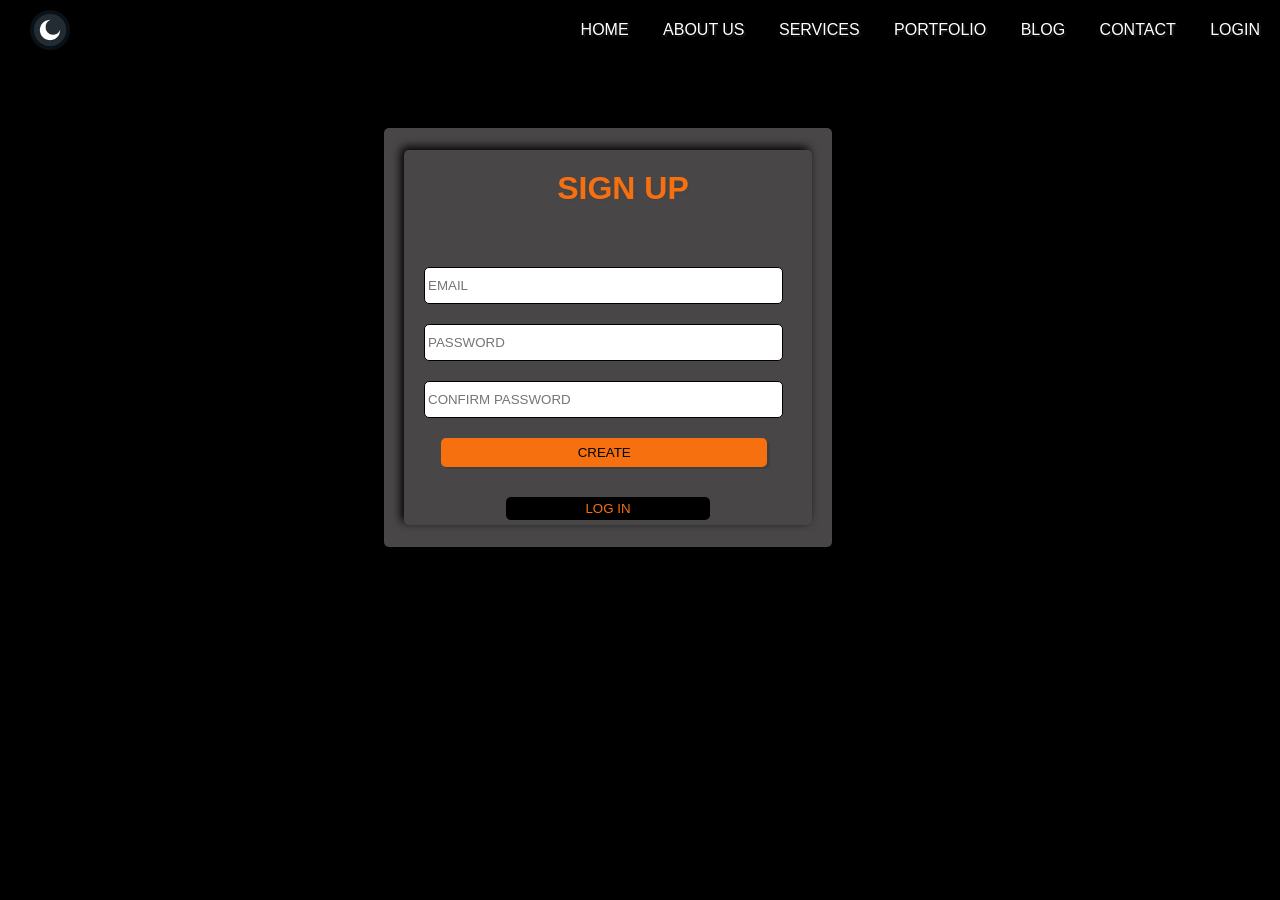
<file: html/signup.html>
<html lang="en">
<head>
    <meta charset="UTF-8">
    <meta http-equiv="X-UA-Compatible" content="IE=edge">
    <meta name="viewport" content="width=device-width, initial-scale=1.0">
    <title>Document</title>
    <link rel="stylesheet" href="https://cdnjs.cloudflare.com/ajax/libs/font-awesome/4.7.0/css/font-awesome.min.css">

    <link rel="stylesheet" href="../css/signup.css">
</head>
<body>

    <!-- navbar -->

    <header>
        <h1> <img src="../html/images/moon.png" alt=""  onclick="change()" id="theme"></h1>
        <nav>
            <i class="side fa fa-close" onclick="hidemenu()"></i>
            <ul>
                <li><a href="../index.html">HOME</a></li>
                <li><a href="about.html">ABOUT US</a></li>
                <li><a href="services.html">SERVICES</a></li>
                <li><a href="portfolio.html">PORTFOLIO</a></li>
                <li><a href="blog.html">BLOG</a></li>
                <li><a href="contact.html">CONTACT</a></li>
                <li><a href="login.html">LOGIN</a></li>
            </ul>
        </nav>
        <i class="side fa fa-bars" onclick="showmenu()"></i>
</header>

    <!-- login -->
    <div class="bound">
        <div class="container">
            <form action="">
            <h1 class="contact">SIGN UP</h1>
            <h4 id="error"></h4>
            <input type="text" placeholder="EMAIL" class="box email" id="email" required> <br>
            <input type="password" placeholder="PASSWORD" class="box subject" id="subject1" required> <br>
            <input type="password" placeholder="CONFIRM PASSWORD" class="box subject" id="subject2" required> <br>
            <button onclick="signup(event)" class="signup">CREATE</button>
        </form>
        <a href="login.html"><button class="login">LOG IN</button></a>

        </div>
    </div>


    <!-- javascript -->
    <script src="../javascript/runpage.js"></script>
    <script>
        let a= localStorage.getItem("Users");
        let count=0;
        if(a==null){
        localStorage.setItem("Users",JSON.stringify([{email:"admin@gmail.com",password:"admin"}]))
    }
    </script>

</body>
</html>
</file>
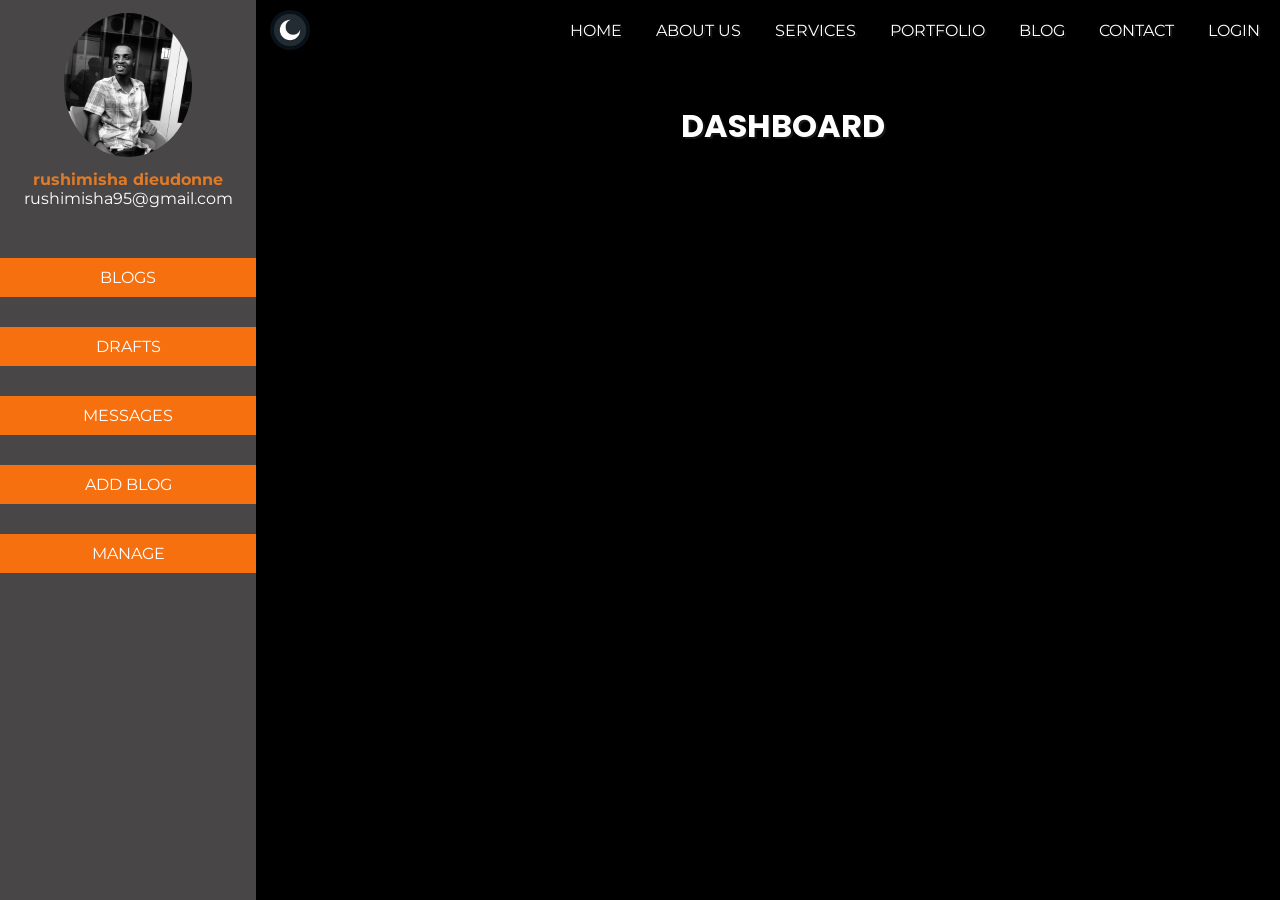
<file: html/winblog.html>
<html lang="en">
<head>
    <meta charset="UTF-8">
    <meta http-equiv="X-UA-Compatible" content="IE=edge">
    <meta name="viewport" content="width=device-width, initial-scale=1.0">
    <title>Document</title>
    <link rel="stylesheet" href="https://cdnjs.cloudflare.com/ajax/libs/font-awesome/4.7.0/css/font-awesome.min.css">
    <link rel="stylesheet" href="../css/winblog.css">
</head>
<body>
      <!-- navbar -->
      <header>
        <h1> <img src="../html/images/moon.png" alt=""  onclick="change()" id="theme"></h1>
        <nav>
            <i class="side fa fa-close" onclick="hidemenu()"></i>
            <ul>
                <li><a href="../index.html">HOME</a></li>
                <li><a href="about.html">ABOUT US</a></li>
                <li><a href="services.html">SERVICES</a></li>
                <li><a href="portfolio.html">PORTFOLIO</a></li>
                <li><a href="blog.html">BLOG</a></li>
                <li><a href="contact.html">CONTACT</a></li>
                <li><a href="login.html" id="text">LOGIN</a></li>
            </ul>
        </nav>
        <i class="side fa fa-bars" onclick="showmenu()"></i>
</header>




    <!-- dashboard -->
    <div class="flex">
    <div class="left">
        <img src="../html/images/rushimisha.jpg" alt="">
        <p style="color: rgb(223, 122, 40);"><b>rushimisha dieudonne</b> </p>
        <p class="email" >rushimisha95@gmail.com</p>
        <a href="winblog.html"><div class="box blog"><p>BLOGS</p></div></a>
        <a href="windraft.html"><div class="box drafts"><p>DRAFTS</p></div></a>
        <a href="winmessages.html"><div class="box messages"><p>MESSAGES</p></div></a> 
        <a href="dashboard.html"><div class="box add"><p>ADD BLOG</p></div></a>
        <a href="winmanage.html"><div class="box manage"><p>MANAGE</p></div></a>

    </div>
    <div class="right">
        <h1>DASHBOARD</h1>  
  </div>
</div>
<!-- popup div -->
<div class="allcontainer">
    <div class="all">
     <p>WANT TO LOG OUT ?</p>
     <button style="background-color: rgb(249, 154, 131);" id="logout">LOG OUT</button>
     <button id="cancel">CANCEL</button>
    </div>
  </div>
<!-- javascript -->
<script src="../javascript/runpage.js"></script>
<script>
window.onload=popup()
// div data
const like="<i class=\"icon1 fa fa-heart\" id=\"like\" aria-hidden=\"true\" style=\"color: rgb(0, 221, 255);\"></i> <br>"           
const comment="<i class=\"icon2 fa fa-comment\" aria-hidden=\"true\" style=\"color: chocolate;\"></i> <br>"
const right = document.querySelector(".right");


    const editdiv =  document.querySelector(".edit");
    let a = localStorage.getItem('Blogs');
    if(a==null){
        localStorage.setItem("Blogs",JSON.stringify([{title:"no blogs yet",body:"not yet",image:"none"}]))
        a=localStorage.getItem('Blogs')
    }
    const b = JSON.parse(a)
    if(b.length==1){
        const header = document.createElement("h2")
        header.classList.add("none")
        const content = document.createTextNode("NO BLOGS YET !!!");
        header.appendChild(content)
        right.appendChild(header)
    }
    else{
        for (let i = 1; i < b.length; i++) {
            const modify=`<i class="change fa fa-edit" id="${b.indexOf(b[i])}" style="color: green;" onclick="modify(${b.indexOf(b[i])})"></i> <br>`
            const remove=`<i class="delete fa fa-trash" id="${b.indexOf(b[i])}" aria-hidden="true" style="color: red;" onclick="erase(${b.indexOf(b[i])})"></i> <br>`
            const parent = document.createElement("div")
            const img = document.createElement("img");
            const div =  document.createElement("div");
            const p = document.createElement("p");
            const editdiv =document.createElement("div")
            const likeSpan= document.createElement("span")
            const commentSpan= document.createElement("span")
            const changeSpan=document.createElement("span")
            const deleteSpan=document.createElement("span")
            const likeDiv= document.createElement("div")
            const commentDiv = document.createElement("div")
            const changeDiv = document.createElement("div")
            const deleteDiv = document.createElement("div")
            likeDiv.classList.add("div")
            img.classList.add("image")
            commentDiv.classList.add("div")
            changeDiv.classList.add("div")
            changeDiv.classList.add("green")
            deleteDiv.classList.add("div")
            deleteDiv.classList.add("delete")            
            editdiv.classList.add("edit")
            changeSpan.textContent="Edit"
            deleteSpan.textContent="Delete"
            likeSpan.textContent="0"
            commentSpan.textContent="31"
            const yoo =document.querySelector(".delete")

             // number of commements
            let comments= localStorage.getItem("Comments");
            if(comments==null){
                localStorage.setItem("Comments",JSON.stringify([{blogid:"none",email:"none",comment:"none"}]));
                comments= localStorage.getItem("Comments")
            }
            const msg= JSON.parse(comments);
            const filter=msg.filter(message =>message.blogid==i)
            commentSpan.innerHTML= filter.length;
         // ----------------------------------------------

        //  number of likes
        let liki= localStorage.getItem("Likes");
        if(liki==null){
            localStorage.setItem("Likes", JSON.stringify([{blogid:"none",likes:0,dislikes:0}]))
            liki= localStorage.getItem("Likes")
        }
        const heart= JSON.parse(liki)
        console.log(heart)
        const likefilter= heart.filter(thumpUp=>thumpUp.blogid==i)
        if(likefilter.length==0){
            likeSpan.textContent="0"
        }
        else{
            console.log(likefilter)
        likeSpan.textContent= likefilter[0].likes
        }
           
        // ---------------------------------


        // edit section
            likeDiv.innerHTML= like + likeSpan.outerHTML
            commentDiv.innerHTML= comment + commentSpan.outerHTML
            changeDiv.innerHTML=  modify + changeSpan.outerHTML
            deleteDiv.innerHTML= remove + deleteSpan.outerHTML
            editdiv.innerHTML = likeDiv.outerHTML + commentDiv.outerHTML + changeDiv.outerHTML + deleteDiv.outerHTML;

            parent.classList.add("blogs")
            div.classList.add("parag");
            img.src= b[i].image;
            const content= document.createTextNode(b[i].title);
            p.appendChild(content);
            div.appendChild(p)
            parent.innerHTML= img.outerHTML + div.outerHTML + editdiv.outerHTML
            right.appendChild(parent)
           
        }

        // delete blog
        function erase(id){
            let array= b.filter(blog => b.indexOf(blog)!=id)
            localStorage.setItem("Blogs",JSON.stringify(array))
            // console.log("done")
          let comments= localStorage.getItem("Comments")
            const result= JSON.parse(comments);
            const com= result.filter(each=>each.blogid!=id);
            localStorage.setItem("Comments",JSON.stringify(com))

            let likes= localStorage.getItem("Likes")
            const filt= JSON.parse(likes);
            const erase= filt.filter(each=>each.blogid!=id);
            localStorage.setItem("Likes",JSON.stringify(erase))
            window.location.reload()
           }
           function modify(id){
            window.location.href=`dashboard.html?page=${id}`
           }
       

    }
   

</script>
</body>
</html>
</file>
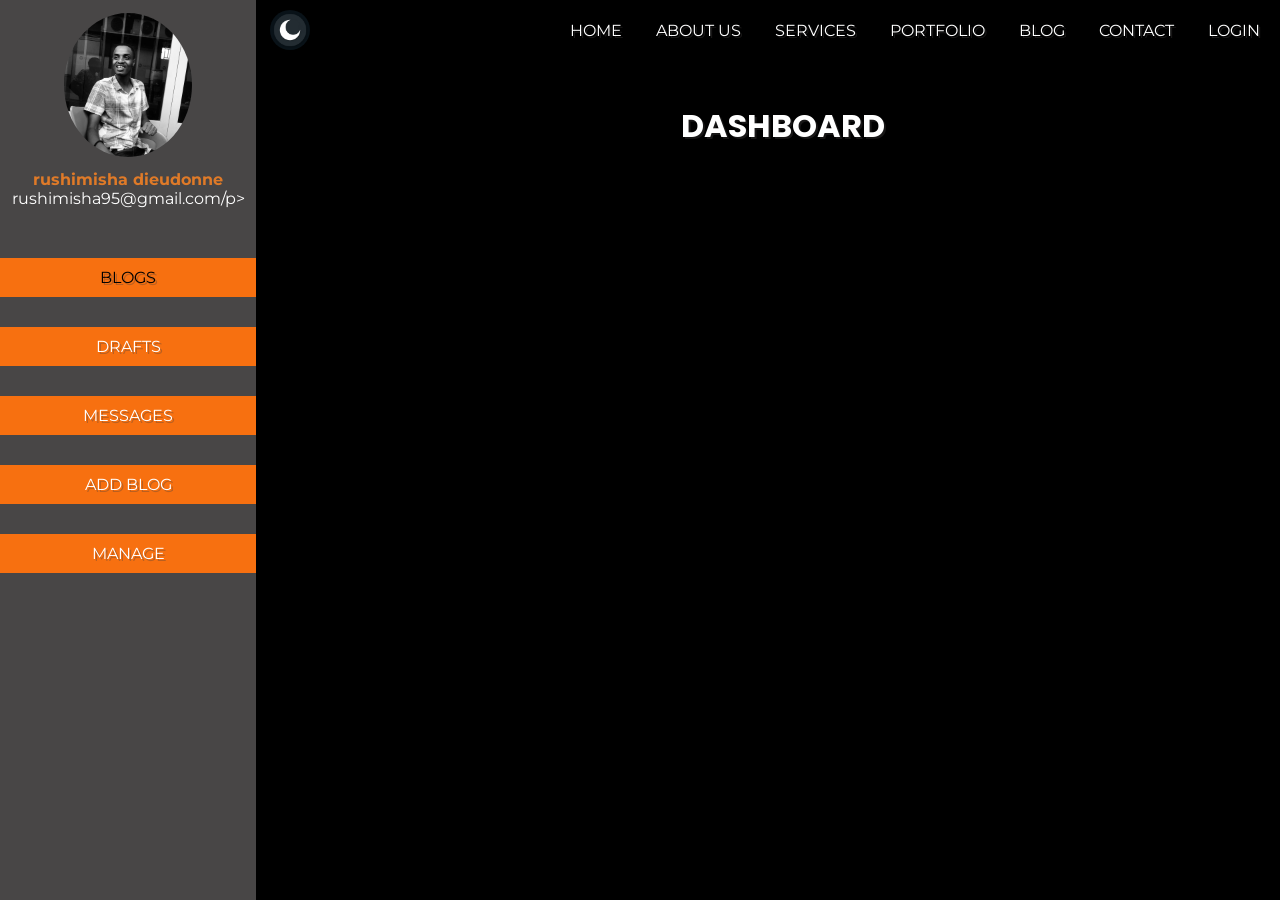
<file: html/windraft.html>
<html lang="en">
<head>
    <meta charset="UTF-8">
    <meta http-equiv="X-UA-Compatible" content="IE=edge">
    <meta name="viewport" content="width=device-width, initial-scale=1.0">
    <title>Document</title>
    <link rel="stylesheet" href="https://cdnjs.cloudflare.com/ajax/libs/font-awesome/4.7.0/css/font-awesome.min.css">
    <link rel="stylesheet" href="../css/windraft.css">
</head>
<body>
      <!-- navbar -->
      <header>
        <h1> <img src="../html/images/moon.png" alt=""  onclick="change()" id="theme"></h1>
        <nav>
            <i class="side fa fa-close" onclick="hidemenu()"></i>
            <ul>
                <li><a href="../index.html">HOME</a></li>
                <li><a href="about.html">ABOUT US</a></li>
                <li><a href="services.html">SERVICES</a></li>
                <li><a href="portfolio.html">PORTFOLIO</a></li>
                <li><a href="blog.html">BLOG</a></li>
                <li><a href="contact.html">CONTACT</a></li>
                <li><a href="login.html" id="text">LOGIN</a></li>
            </ul>
        </nav>
        <i class="side fa fa-bars" onclick="showmenu()"></i>
</header>




    <!-- dashboard -->
    <div class="flex">
    <div class="left">
        <img src="../html/images/rushimisha.jpg" alt="">
        <p style="color: rgb(223, 122, 40);"><b>rushimisha dieudonne</b> </p>
        <p class="email" >rushimisha95@gmail.com/p>
        <a href="winblog.html"><div class="box blog"><p>BLOGS</p></div></a>
        <a href="windraft.html"><div class="box drafts"><p>DRAFTS</p></div></a>
        <a href="winmessages.html"><div class="box messages"><p>MESSAGES</p></div></a> 
        <a href="dashboard.html"><div class="box add"><p>ADD BLOG</p></div></a>
        <a href="winmanage.html"><div class="box manage"><p>MANAGE</p></div></a>


    </div>
    <div class="right">
        <h1>DASHBOARD</h1>  
        <!-- DESIGN WILL BE LIKE THAT OF BLOGLIST -->
    <p class="empty"><p>
       
  </div>
</div>
<!-- pop up div -->
<div class="allcontainer">
    <div class="all">
     <p>WANT TO LOG OUT ?</p>
     <button style="background-color: rgb(249, 154, 131);" id="logout">LOG OUT</button>
     <button id="cancel">CANCEL</button>
    </div>
  </div>

<!-- javascript -->
<script src="../javascript/runpage.js"></script>
<script>
    window.onload=popup()

    const right = document.querySelector(".right");
    const empty =document.querySelector(".empty")
          



    let a=localStorage.getItem("Drafts");
    if(a==null){
        localStorage.setItem("Drafts",JSON.stringify([{title:"none",body:"none",image:"none"}]))
        a=localStorage.getItem("Drafts");
    }
    const b= JSON.parse(a)
    if (b.length==1) {
       empty.textContent="NO DRAFTS YET !!" 
    }
    else{
        for (let i = 1; i < b.length; i++) {
    const img = document.createElement("img");
            const div =  document.createElement("div");
            const parent = document.createElement("div");
            const container=document.createElement("div");

            const p = document.createElement("p");
            const button=`<button class="edit" id="${i}" onclick="modify(${i})">EDIT<DELETE>`
            const edit=`<button class="delete" id="${i}" onclick="remove(${i})">DELETE<DELETE>`

            img.classList.add("image");
            parent.classList.add("blogs");
            div.classList.add("parag");

            img.src= b[i].image ;
            const content= document.createTextNode(b[i].title);
            p.appendChild(content);
            div.appendChild(p)
            parent.innerHTML= img.outerHTML + div.outerHTML;
            container.innerHTML= button + edit;
            right.appendChild(parent)
            right.appendChild(container)

        
} 
    }
    // delete draft
    function remove(id){
        const result=b.filter(msg=>b.indexOf(msg)!=id)
        localStorage.setItem("Drafts",JSON.stringify(result))
        window.location.reload()
    }

    // edit draft
    function modify(id){
            window.location.href=`dashboard.html?draft=${id}`
           }
       


   
</script>
</body>
</html>
</file>
<file: css/index.css>
@import url('https://fonts.googleapis.com/css2?family=Montserrat:wght@500&display=swap');
/* @import url('https://fonts.googleapis.com/css2?family=Inter:wght@500&family=Montserrat:wght@500&display=swap'); */
@import url('https://fonts.googleapis.com/css2?family=Inter:wght@900&display=swap');

*{
     margin: 0%;
    padding: 0%;
}

body{
   
    background-image:linear-gradient(rgba(4,9,30,0.7),rgba(4,9,30,0.7)),url(../html/images/rushimisha.jpg);
    background-repeat: no-repeat;
    background-position: center;
    background-size: cover;
    position: relative;

}
li,a,h1{
    font-family: "montserrat",sans-serif;
    text-shadow: 2px 2px #42414157}
header{
    display: flex;
    justify-content: space-between;
    align-items: center;
    position: absolute;
    top: 10px;
    width: 100%;
}
h1{
    margin-left: 30px;
    cursor: pointer;
}
.logo{
    background-color: white;
border-radius: 50%;
width: 40px;
text-align: center;
color: EE500C;
}
nav ul{
list-style: none;
}
nav li{
    display: inline-block;
    padding: 10px 10px;
    margin-right: 10px;
    border-radius: 5px;
    transition: all 0.4s ease 0s;
}
nav li a:hover{
    color: rgb(232, 239, 17);
}
nav li a{
    text-decoration: none;
    color: rgb(246, 245, 245);
}
.active{
    padding: 10px 10px;
    border-radius: 5px;
    background-color: orangered;
}

:root{
    --primary-color:rgb(72, 70, 70);
    --secondary-color:black;
    --additional-color:rgb(247, 112, 16);
    --text-color1:black;
    --text-color2:white;
}

.dark-theme{
    --primary-color:rgb(254, 252, 252);
    --secondary-color:rgb(148, 124, 124);
    --additional-color:rgb(191, 103, 30);
    --text-color1:white;
    --text-color2:black;
}

/* home */
.text{
    position: absolute;
    top: 25%;
    line-height: 1.5;
    font-size: 70px;
    font-family: 'Inter', sans-serif;
    color: EE500C ;
    text-shadow: 2px 2px #17161684;
    overflow: hidden;

}
/* animation */
/* in */
span{
    display: none;
}
.text-in{
    display: inline-block;
    animation-name: in;    
    animation-timing-function: ease;
    animation-iteration-count: infinite;
    animation-duration: 2s;
}
@keyframes in{
   0%{
    transform: translateY(100%);
   }
   100%{
    transform: translateY(0%);
   }
}
/* out */
.text-out{
    animation-name: out;    
    animation-timing-function: ease;
    animation-iteration-count: infinite;
    animation-duration: 2s;
}
@keyframes out{
    0%{
     transform: translateY(0%);
    }
    100%{
     transform: translateY(-50%);
     opacity: -10;
    }
 }


a button{
    position: absolute;
    background-color: white;
    left: 30px;
    bottom: 5%;
    padding: 10px 20px;
    border-style: none;
    color: EE500C;
    font-weight: bold;
    box-shadow: 3px 2px rgb(63, 63, 63);
    border-radius: 5px;
    cursor: pointer;
    transition: 0.5s;
}
a button:hover{
    transform:scale(0.91);
    background-color: rgb(223, 122, 40);
color: white;
}
.footer p{
    position: absolute;
    background-color: rgb(250, 252, 252);    padding: 10px 10px;
    border-radius: 50%;
    font-size: 15px;
    width: 1.3%;
    top: 90%;
    text-align: center;
}
.fa{
    cursor: pointer;
}
.facebook{
    left: 80%;
}
.twitter{
    left: 85%;
}
.linked{
    left: 90%;
}
.side{
    display: none;
}
.footer a{
    text-decoration: none;
    color: var(--text-color1);
}
.allcontainer{
    font-family: "montserrat",sans-serif;
    top: 0%;
    display: none;
    width:100%;
    height:100vw;
    background-color: rgba(244, 241, 241, 0.639);
    position: absolute;
}
.all{
    background-color: rgb(210, 205, 205);
    width: 20%;
    margin-left: 40%;
    margin-top: 15%;
    margin-bottom: 10px;
    border-radius: 7px;
    position: fixed;
    box-shadow: 5px 8px 10px #888888;
    padding-bottom:10px ;
    }
    .all p{
        text-align: center;
        margin-top: 5px;
        margin-bottom: 15px;
    }
    .all button{
        width: 70%;
        margin-left: 40px;
        margin-bottom: 10px;
        border-radius: 5px;
        border-style: none;
        padding: 5px;
        cursor: pointer;
    }
@media(max-width:800px){
   .text{
    top: 30%;
    font-size: 40px;
   }
   nav ul li{
    display:block;
   }
  
   
   nav{
    position: absolute;
    background: orangered;
    height: 100vh;
    top: 0;
    right: -200px;
    transition: 1s;
   }
   
   .side{
    display: block;
    margin: 10px;
    font-size: 25px;
    cursor: pointer;
   }
   nav ul{
    padding: 10px;
   }
   button{
    bottom: 20%;
   }

p{
top: 85%;
left: 0;
width: 5%;
align-items: center;
}
.facebook{
    left: 20%;
}
.twitter{
    left: 40%;
}
.linked{
    left: 60%;
}

}
</file>
<file: css/about.css>
body{
    margin: 0;
}

/* navigation */
li,a,h1{
    font-family: "montserrat",sans-serif;
    text-shadow: 2px 2px #42414157}
header{
    display: flex;
    justify-content: space-between;
    align-items: center;
    position: absolute;
    top: 0px;
    width: 100%;
}
h1{
    margin-left: 30px;
    padding: 0px 0px;
    cursor: pointer;
}
#theme{
    width: 40px;
    border-radius: 50%;
}
nav ul{
list-style: none;
}
nav li{
    display: inline-block;
    padding: 10px 10px;
    margin-right: 10px;
    border-radius: 5px;
    transition: all 0.4s ease 0s;
}
nav li a:hover{
    color: rgb(232, 239, 17);
}
nav li a{
    text-decoration: none;
    color: var(--text-color2);
}
.active{
    padding: 10px 10px;
    border-radius: 5px;
    background-color: var(--additional-color);
}
.side{
    display: none;
}


/* about */
body{
    background-color: var(--secondary-color);
}
.flex{
    display: flex;
    margin-top: 10%;
    justify-content: space-around;
}

.border{
    width: 27%;
    height: 70%;
  
}
.profile{
    width: 100%;
    object-fit: cover;
    border: 10px solid rgb(84, 83, 83);
}

:root{
    --primary-color:rgb(72, 70, 70);
    --secondary-color:black;
    --back-color:white;
    --additional-color:rgb(247, 112, 16);
    --text-color1:black;
    --text-color2:white;
}

.dark-theme{
    --primary-color:rgb(254, 252, 252);
    --secondary-color:rgb(148, 124, 124);
    --back-color:black;
    --additional-color:rgb(191, 103, 30);
    --text-color1:white;
    --text-color2:black;
}




/* container */ 
.container{
   
    width: 45%;
    height: 80%;
    color: var(--text-color2);
}
.container h2{
    margin-top: 0%;
    margin-bottom: 0%;
    font-family: 'Inter', sans-serif;
    font-size: 30px;
    letter-spacing: 2;

}
.container .mini{
    margin-top: 1%;
    font-family: 'Inter', sans-serif;
    letter-spacing: 2;

}
.mini span{
    color:var(--additional-color) ;
}
.body{
    margin-top: 30px;
    font-family: 'Inter', sans-serif;
    line-height: 1.7;
    letter-spacing: 2;
    margin-bottom: 30px;
}
pre{
letter-spacing: 2;
}
pre span{
color: rgb(62, 61, 61);
}
.lower{
   display: flex;
}
button{
    padding: 5px ;
    background-color: var(--back-color);
    color:var(--additional-color);
    font-family: 'Inter', sans-serif;
    border-radius: 5px;
    cursor: pointer;
}
button a{
    text-decoration: none;
    color: var(--additional-color);
}

/* pop up div */
.allcontainer{
    font-family: "montserrat",sans-serif;
    top: 0%;
    display: none;
    width:100%;
    height:100vw;
    background-color: rgba(244, 241, 241, 0.639);
    position: absolute;
}
.all{
    background-color: rgb(210, 205, 205);
    width: 20%;
    margin-left: 40%;
    margin-top: 15%;
    margin-bottom: 10px;
    border-radius: 7px;
    position: fixed;
    box-shadow: 5px 8px 10px #888888;
    padding-bottom:10px ;
    }
    .all p{
        text-align: center;
        margin-top: 5px;
        margin-bottom: 15px;
    }
    .all button{
        width: 70%;
        margin-left: 40px;
        margin-bottom: 10px;
        border-radius: 5px;
        border-style: none;
        padding: 5px;
        cursor: pointer;
    }
    
@media(max-width:800px){
/* navbar */
nav ul li{
    display:block;
   }
  
   
   nav{
    position: absolute;
    background: orangered;
    height: 100vh;
    top: 0;
    right: -200px;
    transition: 1s;
   }
   
   .side{
    display: block;
    margin: 10px;
    font-size: 25px;
    cursor: pointer;
    color: white;
   }
   nav ul{
    padding: 10px;
   }
   
    /* about */
    .flex{
        flex-direction: column;
        margin-top: 20%;
    }
    .container{
        margin-left: 5%; 
        min-width: 95%;
 }
    .container h2{
        font-size: 7vh;
        text-align: center;
    }
    .mini{
        font-size: 2vh;
        text-align: center;
    }
    .lower{
        flex-direction: column;
    }
    .border{
        width: 80%;
        margin-left: 10%;
        margin-bottom: 40px;
    }
    .body{
        font-size: 5vw;
        margin-left: 25px;
    }
    button{
        margin: 0% 0% 5% 25%;
    padding: 8px;
    }
}
</file>
<file: css/blog.css>
@import url('https://fonts.googleapis.com/css2?family=Montserrat:wght@500&display=swap');
@import url('https://fonts.googleapis.com/css2?family=Inter:wght@900&display=swap');
@import url('https://fonts.googleapis.com/css2?family=Poppins:wght@700&display=swap');

*{
    margin: 0px;
    padding: 0%;
    font-family: "montserrat",sans-serif;
}
/* navbar */
li,li a,h1{
    font-family: "montserrat",sans-serif;
    text-shadow: 2px 2px #42414157}
header{
    display: flex;
    justify-content: space-between;
    align-items: center;
    position: absolute;
    top: 10px;
    width: 100%;
}
h1{
    margin-left: 30px;
    cursor: pointer;
}
#theme{
    width: 40px;
    border-radius: 50%;
}
nav ul{
list-style: none;
}
nav li{
    display: inline-block;
    padding: 10px 10px;
    margin-right: 10px;
    border-radius: 5px;
    transition: all 0.4s ease 0s;
}
nav li a:hover{
    color: yellow;
}
nav li a{
    text-decoration: none;
    color: var(--text-color2);
}
.active{
    padding: 10px 10px;
    border-radius: 5px;
    background-color: var(--additional-color);
}
.side{
    display: none;
}

:root{
    --primary-color:rgb(72, 70, 70);
    --secondary-color:rgb(18, 18, 18);
    --additional-color:rgb(247, 112, 16);
    --text-color1:black;
    --text-color2:white;
}

.dark-theme{
    --primary-color:rgb(254, 252, 252);
    --secondary-color:rgb(148, 124, 124);
    --additional-color:rgb(191, 103, 30);
    --text-color1:white;
    --text-color2:black;
}


/* articles */
body{
    background-color: var(--secondary-color);
}
.none{
    margin-top: 2%;
    color: var(--text-color2);
}
.heading{
    text-align: center;
    margin-top: 90px;
    font-family: 'Poppins', sans-serif;
    color: var(--additional-color);
    margin-bottom: 5%;

}
.container{
    display: flex;
    gap: 40px;
    justify-content: center;
    flex-wrap: wrap;
}
.scale{
    width: 25%;
    border-radius: 5px;
    overflow: hidden;
    background-color: var(--additional-color);
    transition: 0.5s;
}

.scale:hover{
    background-color: var(--primary-color);
    transform: scale(0.9);
}
.scale:hover img{
    margin-bottom: 4px;
    transform: scale(1.1);
}
.scale a{
    text-decoration: none;
    color: black;
}
.scale img{
width: 100%;
height: 40vh;
object-fit: cover;
transition: 1s;
}
.new{
    display: none;
    margin-top: 1%;
    margin-bottom: 5px;
}
p{
margin: 10px;
word-wrap: break-word;
display: -webkit-box;
-webkit-box-orient: vertical;
-webkit-line-clamp: 3;
overflow: hidden;
}
.more{
float: right;
margin-right:10%;
margin-top: 2%;
width: 150px;
padding: 5px;
background-color: transparent;
color: var(--text-color2);
border: 1px solid var(--additional-color);
cursor: pointer;
}
.more span{
    cursor: pointer;
  display: inline-block;
  position: relative;
  transition: 0.5s;
}
.more span:after{
    content: "\00bb";
    position: absolute;
    opacity: 0;
    top: 0;
    right: -20px;
    transition: 0.5s;
}
.more:hover span{
    padding-right: 15px;
}
.more:hover span::after{
    right: 0;
    opacity: 1;

}
/* popup div */
.allcontainer{
    font-family: "montserrat",sans-serif;
    top: 0%;
    display: none;
    width:100%;
    height:100vw;
    background-color: rgba(244, 241, 241, 0.639);
    position: absolute;
}
.all{
    background-color: rgb(210, 205, 205);
    width: 20%;
    margin-left: 40%;
    margin-top: 15%;
    margin-bottom: 10px;
    border-radius: 7px;
    position: fixed;
    box-shadow: 5px 8px 10px #888888;
    padding-bottom:10px ;
    }
    .all p{
        text-align: center;
        margin-top: 5px;
        margin-bottom: 15px;
    }
    .all button{
        width: 70%;
        margin-left: 40px;
        margin-bottom: 10px;
        border-radius: 5px;
        border-style: none;
        padding: 5px;
        cursor: pointer;
    }

@media(max-width:800px){
    nav ul li{
        display:block;
       }
       nav{
        position: absolute;
        background: orangered;
        height: 100vh;
        top: 0;
        right: -200px;
        transition: 1s;
       }
       .side{
        display: block;
        margin: 10px;
        font-size: 25px;
        cursor: pointer;
        color: white;
       }
       nav ul{
        padding: 10px;
       }

/* blogs */
    .heading{
        text-align: center;  
        font-size: 6vw;
    }
    .container{
        flex-direction: column;
    }
    .scale{
        min-width: 80%;
        margin: 0px 40px;
    }
    p{
       font-size: 4vw;
    }
    .more{
        overflow: hidden;
        margin: 10%;
        width: 80%;
        font-size: 2vw;
    }
}
</file>
<file: css/contact.css>
@import url('https://fonts.googleapis.com/css2?family=Inter:wght@900&display=swap');
@import url('https://fonts.googleapis.com/css2?family=Montserrat:wght@500&display=swap');

/* navbar */
li,a,h1{
    font-family: "montserrat",sans-serif;
    text-shadow: 2px 2px #42414157}
header{
    display: flex;
    justify-content: space-between;
    align-items: center;
    position: absolute;
    top: 10px;
    width: 100%;
}
h1{
    margin-left: 30px;
    cursor: pointer;
}
#theme{
    width: 40px;
    border-radius: 50%;
}
nav ul{
list-style: none;
}
nav li{
    display: inline-block;
    padding: 10px 10px;
    margin-right: 10px;
    border-radius: 5px;
    transition: all 0.4s ease 0s;
}
nav li a:hover{
    color: yellow;
}
nav li a{
    text-decoration: none;
    color: var(--text-color2);
}
.active{
    padding: 10px 10px;
    border-radius: 5px;
    background-color: var(--additional-color);
}
.side{
    display: none;
}
:root{
    --primary-color:rgb(72, 70, 70);
    --secondary-color:black;
    --additional-color:rgb(247, 112, 16);
    --text-color1:black;
    --text-color2:white;
}

.dark-theme{
    --primary-color:rgb(254, 252, 252);
    --secondary-color:rgb(148, 124, 124);
    --additional-color:rgb(191, 103, 30);
    --text-color1:white;
    --text-color2:black;
}

/* contact */
body{
    background-color: var(--secondary-color);
}
*{
    margin: 0%;
}
.flex{
    display: flex;
    justify-content: space-around;
    margin-top: 10%;
}
.bound{
    background-color: var(--primary-color);
    width: 35%;
    padding-bottom: 2%;
    border-radius: 5px;
    padding-top: 15px;
}
.container{
    background-color: var(--primary-color);
    margin: 0px 20px;
    box-shadow: -3px -3px 10px black;
    border-radius: 5px;
}
.contact{
    font-family: 'Inter', sans-serif;
    padding-top: 20px;
    margin-left:25%;
    color: var(--additional-color);
}
.name , .email {
    margin-top: 60px;
    margin-left: 20px;
    padding: 5px 0px;
    width: 40%;
}
.subject{
    width: 86%;
    margin-top: 20px;
    margin-left: 20px;
    padding: 5px 0px;
}
.comment{
    margin-top: 20px;
    margin-left: 20px;
    width: 86%;
}
.box{
    background-color: rgb(249, 220, 165);
    border: none;
}
form button{
    margin-left: 30px;
    margin-top: 10px;
    margin-bottom: 15px;
    padding: 7px 5px;
    border-style: none;
    background-color:var(--additional-color) ;
    box-shadow: 3px 2px rgb(63, 63, 63);
    border-radius: 5px;
}
h2{
    color: var(--additional-color);
    font-size: 50px;
    font-family: 'Inter', sans-serif;

}
.mini{
    margin-bottom: 10%;
    color: var(--text-color2);
    font-size: 25px;
    line-height: 1.2;
    letter-spacing: 2;
    font-family: 'monserrat', sans-serif;
}
.data .fa{
    float: left;

}
.icon1{
    font-size: 30px;
    color: var(--additional-color);
}
.address{
    text-align: center;
    color: var(--text-color2);
    font-family: 'monserrat', sans-serif;
}
.icon2{
    font-size: 30px;
    color: var(--additional-color);
}
.pnumber{
    text-align: center;
    color: var(--text-color2);
    font-family: 'monserrat', sans-serif;
}
.icon3{
    font-size: 30px;
    color: var(--additional-color); 
}
.mail{
    text-align: center;
    color: var(--text-color2);
    font-family: 'monserrat', sans-serif;
}
.data{
 margin-bottom: 10%;
 margin-left: 10%;
}
h4{
    text-align: center;
    font-family: 'monserrat', sans-serif;
    color: rgb(229, 54, 54);
}
/* popup div */
.allcontainer{
    font-family: "montserrat",sans-serif;
    top: 0%;
    display: none;
    width:100%;
    height:100vw;
    background-color: rgba(244, 241, 241, 0.639);
    position: absolute;
}
.all{
    background-color: rgb(210, 205, 205);
    width: 20%;
    margin-left: 40%;
    margin-top: 15%;
    margin-bottom: 10px;
    border-radius: 7px;
    position: fixed;
    box-shadow: 5px 8px 10px #888888;
    padding-bottom:10px ;
    }
    .all p{
        text-align: center;
        margin-top: 5px;
        margin-bottom: 15px;
    }
    .all button{
        width: 70%;
        margin-left: 40px;
        margin-bottom: 10px;
        border-radius: 5px;
        border-style: none;
        padding: 5px;
        cursor: pointer;
    }

@media(max-width:800px){

    /* navbar */
    nav ul li{
        display:block;
       }
       nav{
        position: absolute;
        background: orangered;
        height: 100vh;
        top: 0;
        right: -200px;
        transition: 1s;
       }
       
       .side{
        display: block;
        margin: 10px;
        font-size: 25px;
        cursor: pointer;
        color: white;
       }
       nav ul{
        padding: 10px;
       }

/* contact */
   .flex{
    flex-direction: column;
   }
    .bound{
        margin-top: 20%;
        margin-left: 10%;
        min-width: 80%;
        margin-bottom: 10%;
    }
    .container{
        max-height: 90%;
        min-width: 50%;
        margin: 0px 10px;

    }
   .box{
    max-height:7%;
   }
   .comment{
    max-height:14%;
   }
   button{
    max-width: 80px;
    padding: 4px;
   }
   .button{
    font-size: 1.7vw;
   }
   .email,.name,.subject,.comment{
    margin-top: 7px;
    width: 86%
   }

   /* fonts */
   h2{
    font-size: 9vw;
}
.contact{
    font-size: 7vw;

}
.mini{
    font-size: 7vw;
}
.data{
    font-size: 4vw;
}
.data .fa{
    font-size: 8vw;

}

/* side words */
h2{
    text-align: center;
    top: 10%;
}
.mini{
    top: 20%;
text-align: center;
}
.address,.pnumber,.mail{
    margin-left:40%;
}
   .address{
    margin-top: 5%;
   }
   .pnumber{
    margin-top: 10%;

   }
   .mail{
    margin-top: 5%;

   }
   .fa{
float: left; 
  }
}
</file>
<file: css/cv.css>
body{
    margin: 0%;
    background: #353434;
        font-family: 'Arial';

}
.header{
    margin: 0% 9.8%;
    width: 100%;
    display: flex;
    position: fixed;
    font-family: 'Arial';
    font-style: normal;
    
}
.header h3{
    color: black;
    font-weight: lighter;
    font-size: 25px;
    margin-top: 0px;
}
.head{
    background-image: linear-gradient( rgb(255, 255, 255),rgb(255, 255, 255),rgb(255, 255, 255),rgb(255, 255, 255),rgb(255, 255, 255),rgba(255, 255, 255, 0.112));
    padding-bottom: 10px;
    flex-grow: 5;
    margin-left: 1%;
}
.inner{
    margin-left: 60px;
}
.img{
    padding-bottom: 20px;
    background-image: linear-gradient( rgb(255, 255, 255),rgb(255, 255, 255),rgb(255, 255, 255),rgb(255, 255, 255),rgb(255, 255, 255),rgba(255, 255, 255, 0.112));
    flex-grow: 1;
    margin-right: 20%;
}
.image{
    border-radius: 50%;
    width: 20%;
    margin-left: 50%;
    margin-top: 10px;
}
.container{
    display: flex;
    background-color: white;
    margin: 0% 10%;
}
.left{
    background-color: white;
    flex-grow: 1;
    margin-top: 20%;
    margin-left: 1%;

}
.right{
    background-color: white;
    flex-grow: 1;
    margin-left: 20px;
    margin-top: 20%;
}
 .first{
    margin-left: 60px;
    margin-bottom: 5%;
 }
 .sec {
    color:#73808D;
    margin-bottom: 15%;
    margin-left: 15%;
}
.sec p{
    line-height: 30px;
}
.left p{
    line-height: 25px;
}
.left .date{
    color:#73808D;
    font-size: 13px;
}
.left h3{
    color: rgb(7, 7, 7);
}
.category{
    font-size: 10px;
    color:#73808D;
    letter-spacing: 2px;
}
button{
    width: 50%;
    padding: 10px;
    margin-bottom: 10px;
    margin-top: 10px;
    margin-left: 25%;
    cursor: pointer;
}
button a{
    text-decoration: none;
    color: black;
}
button:hover{
    background-color: rgba(10, 10, 10, 0.906);
}
a:hover button{
    color: white;
}


@media only screen and (max-width: 970px) {
.header{
    font-size: 12px;
}
.container{
    flex-wrap: wrap;
}
.image{
    margin-top: 1%;
    width: 40%;
}
.right{
    margin-top: 25%;
margin-right: 1%;
}
.left{
    margin-top: 25%;
}
}

@media only screen and (max-width: 768px) {
    /* For mobile phones: */
   .container{
    flex-wrap: wrap;
   }
   .header{
    flex-wrap: wrap-reverse;
   }
   .img{
    margin-left: 1%;
    background-image: linear-gradient( rgb(255, 255, 255),rgb(255, 255, 255),rgb(255, 255, 255));
   }
   .head{
    background-image: linear-gradient( rgb(255, 255, 255),rgb(255, 255, 255),rgb(255, 255, 255),rgb(255, 255, 255),rgb(255, 255, 255),rgba(255, 255, 255, 0.112));
    margin-right: 20%; 
    padding-bottom: 20px;
 }
 .left{
    margin-top: 50%;
 }
 .right{
    border-top: 1px solid grey;
 }
 
   .inner{
    font-size: 15px;
    margin-left: 5%;
    margin-bottom: 0%;
   }
   .image{
    width: 20%;
    margin-left: 5%;
   }
}
</file>
<file: css/dashboard.css>
@import url('https://fonts.googleapis.com/css2?family=Montserrat:wght@500&display=swap');
@import url('https://fonts.googleapis.com/css2?family=Inter:wght@900&display=swap');
@import url('https://fonts.googleapis.com/css2?family=Poppins:wght@700&display=swap');

*{
    font-family: "montserrat",sans-serif;
    margin: 0%;
}
/* navbar */
li,a,header h1{
    font-family: "montserrat",sans-serif;
    text-shadow: 2px 2px #42414157}
header{
    display: flex;
    justify-content: space-between;
    align-items: center;
    position: absolute;
    top: 10px;
    width: 100%;
}
header h1{
    margin-left: 30px;
    cursor: pointer;
}
#theme{
    width: 40px;
    border-radius: 50%;
    margin-left: 600%;
}
nav ul{
list-style: none;
}
nav li{
    display: inline-block;
    padding: 10px 10px;
    margin-right: 10px;
    border-radius: 5px;
    transition: all 0.4s ease 0s;
}
nav li:hover{
    background-color: EE500C;
}
nav li a{
    text-decoration: none;
    color: var(--text-color2);
}
.side{
    display: none;
}

:root{
    --primary-color:rgb(72, 70, 70);
    --secondary-color:black;
    --additional-color:rgb(247, 112, 16);
    --text-color1:black;
    --text-color2:white;
}

.dark-theme{
    --primary-color:rgb(254, 252, 252);
    --secondary-color:rgb(148, 124, 124);
    --additional-color:rgb(191, 103, 30);
    --text-color1:white;
    --text-color2:black;
}


/* dashboard */
.flex{
    display: flex;
}

.right{
    flex-grow: 3;
    background-color: var(--secondary-color);
    height: 100vh;
}
.left{
    width: 5%;
    flex-grow: 1;
    background-color: var(--primary-color);
    padding-bottom: 10px;
}
.left img{
    margin: 5% 25%;
    width:50%;
    border-radius: 60%;
}
.left p{
    margin-top:0px;
    margin-bottom: 0px;
    text-align: center;
}
.email{
color:var(--text-color2);
}
.box{
    background-color: var(--additional-color);
    padding: 10px;
    transition: 0.3s;
    cursor: pointer;
}
.box:hover{
    transform: scale(0.9);
}
.blog{
    background-color: var(--additional-color);
    margin-top: 50px;
}
.drafts{
    margin-top: 30px;
}
.messages{
    margin-top: 30px;
}
.add{
    margin-top: 30px;
}
.manage{
    margin-top: 30px;
}

.right h1,h3{
    text-align: center;
}
.right h1{
    margin-top: 10%;
    margin-bottom: 10px;
    color: var(--text-color2);
    font-family: 'Poppins', sans-serif;
}

.title,.body{
    width: 70%;
    margin-left: 15%;
}
.title{
    padding: 10px;
    margin-bottom: 10px;
}

.file{
    margin-top: 2px;
    margin-left: 15%;
    border-radius: 5px;
    border-style: none;
    transition: 1s;
    cursor: pointer;
}
.submit{
    padding: 10px;
    width: 50%;
    margin-left: 20%;
    margin-top: 10px;
    border-radius: 5px;
    border-style: none;
    transition: 0.5s;
    cursor: pointer;
    background-color: var(--additional-color);
}
.edit{
    padding: 10px;
    cursor: pointer;
    margin-left:10px;
    border-radius: 5px;
    border-style: none;
    background-color: rgb(25, 209, 99);
    transition: 0.5s;
}
.send:hover, .file:hover, .edit:hover{
    transform:scale(0.91);
}
a{
    text-decoration: none;
    color: var(--text-color1);
}
h4{
    text-align: center;
    font-family: 'monserrat', sans-serif;
    color: rgb(229, 54, 54);
}

.loader{
    top: 0%;
    display: none;
    width:100%;
    height:100%;
    background-color: rgba(244, 241, 241, 0.639);
    position: absolute;
}
.loading{
background-color: rgb(210, 205, 205);
width: 20%;
margin-left: 45%;
margin-top: 15%;
margin-bottom: 10px;
border-radius: 7px;
position: absolute;
box-shadow: 5px 8px 10px #888888;
padding-bottom:10px ;
}
.loading p{
    animation: spin 2s linear infinite;
    border: 10px solid #e07b16;
    border-radius: 50%;
    border-top: 10px solid #2b2d2e;
    width: 50px;
    height: 50px;
    margin-top:5px ;
    margin-left: 100px;
    margin-bottom: 20px;
}
.loading span{
    margin-left: 90px;
    color: rgb(65, 104, 104);
}
@keyframes spin {
    0% { transform: rotate(0deg); }
    100% { transform: rotate(360deg); }
  }
/* popup div */
.allcontainer{
    font-family: "montserrat",sans-serif;
    top: 0%;
    display: none;
    width:100%;
    height:100vw;
    background-color: rgba(244, 241, 241, 0.639);
    position: absolute;
}
.all{
    background-color: rgb(210, 205, 205);
    width: 20%;
    margin-left: 40%;
    margin-top: 15%;
    margin-bottom: 10px;
    border-radius: 7px;
    position: fixed;
    box-shadow: 5px 8px 10px #888888;
    padding-bottom:10px ;
    }
    .all p{
        text-align: center;
        margin-top: 5px;
        margin-bottom: 15px;
    }
    .all button{
        width: 70%;
        margin-left: 40px;
        margin-bottom: 10px;
        border-radius: 5px;
        border-style: none;
        padding: 5px;
        cursor: pointer;
    }

@media(max-width:800px){
    *{
        font-family: "montserrat",sans-serif;
        margin: 0%;
    }
/* navbar */
nav ul li{
    display:block;
   }
  
   
   nav{
    position: absolute;
    background: orangered;
    height: 100vh;
    top: 0;
    right: -200px;
    transition: 1s;
   }
   
   .side{
    display: block;
    margin: 10px;
    font-size: 25px;
    cursor: pointer;
   }
   nav ul{
    padding: 10px;
   }
   button{
    bottom: 20%;
   }


    /* dashboard */
    .flex{
        flex-direction: column;
    }
    .left{
        min-width: 100%;
    }
    .box{
        width: 50%;
        margin-top: 1%;
        padding: 2vw;
        margin-left: 24%;
        border-radius: 5px;
    }
    .right h1{
        margin-bottom: 10px;
    }
  #theme{
    margin-left: 0%;
  }
  .edit{
    padding: 10px;
    margin-left:95px;
    margin-top: 10px;
}
}
</file>
<file: css/login.css>
/* navbar */
li,li a,h1{
    font-family: "montserrat",sans-serif;
    text-shadow: 2px 2px #42414157}
header{
    display: flex;
    justify-content: space-between;
    align-items: center;
    position: absolute;
    top: 10px;
    width: 100%;
}
h1{
    margin-left: 30px;
    cursor: pointer;
}
#theme{
    width: 40px;
    border-radius: 50%;
}
nav ul{
    list-style: none;
}
nav li{
    display: inline-block;
    padding: 10px 10px;
    margin-right: 10px;
    border-radius: 5px;
    transition: all 0.4s ease 0s;
}
nav li a:hover{
    color: yellow;
}
nav li a{
    text-decoration: none;
    color: var(--text-color2);
}
.active{
    padding: 10px 10px;
    border-radius: 5px;
    background-color: var(--additional-color);
}

.side{
    display: none;
}

:root{
    --primary-color:rgb(72, 70, 70);
    --secondary-color:black;
    --additional-color:rgb(247, 112, 16);
    --text-color1:black;
    --text-color2:white;
}

.dark-theme{
    --primary-color:rgb(254, 252, 252);
    --secondary-color:rgb(148, 124, 124);
    --additional-color:rgb(191, 103, 30);
    --text-color1:white;
    --text-color2:black;
}

/* login */
*{
    margin: 0%;
    font-family: 'Inter', sans-serif;
}
body{
    background-color: var(--secondary-color);

}
.bound{
    background-color: var(--primary-color);
    width: 35%;
    margin-top:10%;
    margin-left: 30%;
    padding: 2px 0px;
    left: 33%;
    border-radius: 5px;
}
.container{
    background-color: var(--primary-color);
    margin: 20px 20px;
    box-shadow: -3px -3px 10px black;
    border-radius: 5px;
}
.contact{
    font-family: 'Inter', sans-serif;
    padding-top: 20px;
    text-align: center;
    color: var(--additional-color);
}
.email {
    width: 88%;
    margin:60px 0px 10px 20px ; 
}
.subject{
    width: 88%;
    margin: 20px;
}
.subject ,.email{
    padding: 10px 3px;
    border-style: none;
    border-radius: 5px;
}

.box{
    border: 1px  solid black;
}
.login{
    margin-left: 37px;
    margin-bottom: 30px;
    width: 80%;
    padding: 7px;
    border-style: none;
    background-color:var(--additional-color) ;
    box-shadow: 3px 2px rgb(63, 63, 63);
    border-radius: 5px;
    transition: 0.3s;

}
.login a{
    text-decoration: none;
    color: var(--secondary-color);
}
.signup{
    width: 50%;
    margin-left: 25%;
    margin-bottom: 5px;
    border-radius: 5px;
    border-style: none;
    color: var(--additional-color);
    padding: 4px 20px;
    transition: 0.3s;
    background-color: var(--secondary-color);
}
.signup a{
    text-decoration: none;
    color: var(--additional-color);
}
.login:hover,.signup:hover{
    transform: scale(0.9);
}
h4{
    text-align: center;
    font-family: 'monserrat', sans-serif;
    color: rgb(229, 54, 54);
}

@media(max-width:800px){

.bound{
    min-width: 80%;
margin-left: 13%;
}

/* navbar */
nav ul li{
    display:block;
   }
  
   
   nav{
    position: absolute;
    background: orangered;
    height: 100vh;
    top: 0;
    right: -200px;
    transition: 1s;
   }
   
   .side{
    display: block;
    margin: 10px;
    font-size: 25px;
    cursor: pointer;
    color: white;
   }
   nav ul{
    padding: 10px;
   }
   .bound{
    margin-top: 20%;
   }
   .container h1{
    font-size: 8vw;
   }
   .login{
    margin-left: 10%;
    font-size: 2vw;
   }
   .signup{
    margin-left: 25%;
    font-size: 2vw;
   }
   .box{
    padding: 5px;
   }
}
</file>
<file: css/portfolio.css>
@import url('https://fonts.googleapis.com/css2?family=Montserrat:wght@500&display=swap');
@import url('https://fonts.googleapis.com/css2?family=Inter:wght@900&display=swap');



/* navbar */

li,a,h1{
    font-family: "montserrat",sans-serif;
    text-shadow: 2px 2px #42414157}
header{
    display: flex;
    justify-content: space-between;
    align-items: center;
    position: absolute;
    width: 100%;
}
h1{
    margin-left: 30px;
    cursor: pointer;
}
#theme{
    width: 40px;
    border-radius: 50%;
}
nav ul{
list-style: none;
}
nav li{
    display: inline-block;
    padding: 10px 10px;
    margin-right: 10px;
    border-radius: 5px;
    transition: all 0.4s ease 0s;
}
nav li a:hover{
   color: yellow;
}
nav li a{
    text-decoration: none;
    color: var(--text-color2);
}
.active{
    padding: 10px 10px;
    border-radius: 5px;
    background-color: var(--additional-color);
}
.side{
    display: none;
}

:root{
    --primary-color:rgb(46, 45, 45);
    --secondary-color:black;
    --additional-color:rgb(247, 112, 16);
    --text-color1:black;
    --text-color2:white;
}

.dark-theme{
    --primary-color:rgb(254, 252, 252);
    --secondary-color:rgb(148, 124, 124);
    --additional-color:rgb(191, 103, 30);
    --text-color1:white;
    --text-color2:black;
}

/* portfolio */
body{
    background-color: var(--primary-color);
}
.heading{
    color: var(--additional-color);
    text-align: center;
    padding-top: 7%;
    font-family: 'Inter', sans-serif;
    font-size: 50px;
}
.container{
    background-color: var(--secondary-color);
    max-width: 20%;
    margin: 0px 40px;
    border-radius: 5px;
    box-shadow: 10px 10px 10px #605b5b;
    transition: transform .3s;
    position: relative;
    overflow: hidden;
}
.layer{
    position: absolute;
    height: 100%;
    width: 100%;
    top: 0%;
    background-color: #605b5b49;
    color: white;
}
.layer h3{
    font-family: 'Inter', sans-serif;
    position: absolute;
    font-size: 20px;
    left: 15%;
    bottom: -5%;
    transition: 0.5s;
    opacity: 0;
}
.layer:hover{
    background-color: rgba(255, 68, 0, 0.546);
}
.layer:hover h3{
    transform: translateY(-200px);
    opacity: 1;

}
.container:hover{
    transform: scale(1.1);
}

.flex{
    display: flex;
    justify-content: center;
}
h2{
    color: var(--text-color2);
    margin-bottom: 0%;
    font-family: 'Inter', sans-serif;
    margin-left: 15px;
}
.container p{
    margin-top: 3%;
    font-size: 13px;
    font-family: "monserrate",sans-serif;
    color: var(--additional-color);
    margin-left: 15px;

}
img{
    width: 90%;
    object-fit: cover;
    margin-left: 12px;
    margin-bottom: 4px;
}
/* popup div */
.allcontainer{
    font-family: "montserrat",sans-serif;
    top: 0%;
    display: none;
    width:100%;
    height:100vw;
    background-color: rgba(244, 241, 241, 0.639);
    position: absolute;
}
.all{
    background-color: rgb(210, 205, 205);
    width: 20%;
    margin-left: 40%;
    margin-top: 15%;
    margin-bottom: 10px;
    border-radius: 7px;
    position: fixed;
    box-shadow: 5px 8px 10px #888888;
    padding-bottom:10px ;
    }
    .all p{
        text-align: center;
        margin-top: 5px;
        margin-bottom: 15px;
    }
    .all button{
        width: 70%;
        margin-left: 40px;
        margin-bottom: 10px;
        border-radius: 5px;
        border-style: none;
        padding: 5px;
        cursor: pointer;
    }

@media(max-width:800px){
    nav ul li{
        display:block;
       }
    nav{
        position: absolute;
        background: orangered;
        height: 100vh;
        top: 0;
        right: -200px;
        transition: 1s;
       }
       
       .side{
        display: block;
        margin: 10px;
        font-size: 25px;
        cursor: pointer;
       }
       nav ul{
        padding: 10px;
       }

    .flex{
        flex-direction: column;
        gap: 30px;
    }
    .container{
        margin: 0px 30px 0px 30px;
        min-width: 90%;
    }
    .container h2,p{
        font-size: 5vw;
    }
    .heading{
        padding-top: 70px;
        font-size: 8vw;
        padding-bottom: 10px;
    }
    .layer h3{
        font-size: 5vw;
        left:25%;
    }
}
</file>
<file: css/services.css>
@import url('https://fonts.googleapis.com/css2?family=Inter:wght@900&display=swap');
@import url('https://fonts.googleapis.com/css2?family=Montserrat:wght@500&display=swap');


li,a,h1{
    font-family: "montserrat",sans-serif;
    text-shadow: 2px 2px #42414157}
header{
    display: flex;
    justify-content: space-between;
    align-items: center;
    position: absolute;
    top: 0px;
    width: 100%;
}
h1{
    margin-left: 30px;
    cursor: pointer;
}
#theme{
    width: 40px;
    border-radius: 50%;
}
nav ul{
    list-style: none;
}
nav li{
    display: inline-block;
    padding: 10px 10px;
    margin-right: 10px;
    border-radius: 5px;
    transition: all 0.4s ease 0s;
}
nav li a:hover{
    color: yellow;
}
nav li a{
    text-decoration: none;
    color: var(--text-color2);
}
.active{
    padding: 10px 10px;
    border-radius: 5px;
    background-color: var(--additional-color);
}

.side{
    display: none;
}

/* services */
:root{
    --primary-color:rgb(46, 45, 45);
    --secondary-color:black;
    --additional-color:rgb(247, 112, 16);
    --text-color1:black;
    --text-color2:white;
}

.dark-theme{
    --primary-color:rgb(254, 252, 252);
    --secondary-color:rgb(148, 124, 124);
    --additional-color:rgb(191, 103, 30);
    --text-color1:white;
    --text-color2:black;
}
body{
    background-color: var(--primary-color);
    font-family: "monserrate",sans-serif;
}

.heading {
    margin-top: 40px;
    text-align: center;
    color: var(--additional-color);
    margin-top: 7%;
    margin-bottom: 0px;
}

.headings{
    margin-top: 40px;
    text-align: center;
    color: var(--text-color2);
}
.mini{
    text-align: center;
    color: var(--text-color2); 
    margin-top: 5px; 
}
.background{
    position: absolute;
    background-color: rgb(243, 217, 184);
    width: 100%;
    height: 0%;
    transition: 1s;
    opacity: 0;
}
.background p{
    opacity: 0;
    text-align: center;
    margin-top: 115%;
    transition: 1s;
    font-family: 'Inter', sans-serif;
    color: var(--text-color1);
    background-color: var(--additional-color);
    width: 100px;
    margin-left: 30%;
    padding: 5px;
    border-radius: 5px;
    cursor: pointer;
}
.background a{
    text-decoration: none;
}
.box:hover .background{
    height: 100%;
    opacity: 0.9;
}
.box:hover .background p{
    opacity: 1;
    margin-top: 50%;
}
.background .fa{
    font-size: 20px;
    color: black;
}
.box{
    position: relative;
    background-color: var(--secondary-color);
    max-width:25%;
    margin-top: 60px;
    padding-bottom: 15px;
    border-radius: 5px;
    box-shadow: 10px 10px 10px #605b5b;
    transition: .3s; 
    overflow: hidden;
    cursor: pointer;
}
.box:hover{
    transform: scale(1.1);
}
.box .big{
color: var(--additional-color);
font-size: 60px;
padding-left: 30px;
margin-top: 20%;
}
h2{
    color: var(--additional-color);
    /* padding-top: 20%; */
    padding-left: 30px;
    padding-right: 5px;
    font-size: 2vw;
    font-family: "monserrate",sans-serif;

}
.mini{
margin-top: 20px;
font-size: 1vw;
letter-spacing: 1;
}
.description{
    color: var(--text-color2);
    padding: 30px;
    line-height: 1.3;
    letter-spacing: 2;
    font-size: large;
}
.flex{
    display: flex;
    gap: 30px;
    justify-content: center;
}
.skills{
    background-color: var(--secondary-color);
    margin: 0% 20%;
    margin-top: 3%;
    border-radius: 5px;
}
.w3{
    background-color: var(--primary-color);
    bottom: 0px;
    border-radius: 20px;
}
.grey{
    border-radius: 20px;
    margin-top: 5px;
    background-color: var(--additional-color);
    height:10px;
}
P{
    color: var(--text-color2);
    margin-top: 0px;
    margin-bottom: 0px;
}
.lang{
    margin: 0% 20%;
}
.w3{
margin: 0% 10% 0% 22%;
}
.html{
    padding-top: 2%;
}

/* pop up div */
.allcontainer{
    font-family: "montserrat",sans-serif;
    top: 0%;
    display: none;
    width:100%;
    height:100vw;
    background-color: rgba(244, 241, 241, 0.639);
    position: absolute;
}
.all{
    background-color: rgb(210, 205, 205);
    width: 20%;
    margin-left: 40%;
    margin-top: 15%;
    margin-bottom: 10px;
    border-radius: 7px;
    position: fixed;
    box-shadow: 5px 8px 10px #888888;
    padding-bottom:10px ;
    }
    .all p{
        text-align: center;
        margin-top: 5px;
        margin-bottom: 15px;
    }
    .all button{
        width: 70%;
        margin-left: 40px;
        margin-bottom: 10px;
        border-radius: 5px;
        border-style: none;
        padding: 5px;
        cursor: pointer;
    }

@media(max-width:800px){

    nav ul li{
        display:block;
       }
       nav{
        position: absolute;
        background: orangered;
        height: 100vh;
        top: 0;
        right: -200px;
        transition: 1s;
       }
       .side{
        display: block;
        margin: 10px;
        font-size: 25px;
        cursor: pointer;
       }
       nav ul{
        padding: 10px;
       }
       .flex{
        flex-direction: column; 
        }
       .mini{
        font-size: 4vw;
       }
       .box{
        min-width: 100%;
        position: static;
       }
       h2,.description{
        font-size: 6vw;
       }
       
       .skills{
        margin: 0% 5%;
       }
       .heading{
        margin-top: 90px;
        font-size: 7vw;
       }
}
</file>
<file: css/signup.css>
/* navbar */
li,li a,h1{
    font-family: "montserrat",sans-serif;
    text-shadow: 2px 2px #42414157}
header{
    display: flex;
    justify-content: space-between;
    align-items: center;
    position: absolute;
    top: 10px;
    width: 100%;
}
h1{
    margin-left: 30px;
    cursor: pointer;
}
#theme{
    width: 40px;
    border-radius: 50%;
}
nav ul{
    list-style: none;
}
nav li{
    display: inline-block;
    padding: 10px 10px;
    margin-right: 10px;
    border-radius: 5px;
    transition: all 0.4s ease 0s;
}
nav li a:hover{
    color: yellow;
}
nav li a{
    text-decoration: none;
    color: var(--text-color2);
}
.active{
    padding: 10px 10px;
    border-radius: 5px;
    background-color: var(--additional-color);
}

.side{
    display: none;
}

:root{
    --primary-color:rgb(72, 70, 70);
    --secondary-color:black;
    --additional-color:rgb(247, 112, 16);
    --text-color1:black;
    --text-color2:white;
}

.dark-theme{
    --primary-color:rgb(254, 252, 252);
    --secondary-color:rgb(148, 124, 124);
    --additional-color:rgb(191, 103, 30);
    --text-color1:white;
    --text-color2:black;
}

/* login */
*{
    margin: 0%;
    font-family: 'Inter', sans-serif;
}
body{
    background-color: var(--secondary-color);

}
.bound{
    background-color: var(--primary-color);
    width: 35%;
    margin-top:10%;
    margin-left: 30%;
    padding: 2px 0px;
    left: 33%;
    border-radius: 5px;
}
.container{
    background-color: var(--primary-color);
    margin: 20px 20px;
    box-shadow: -3px -3px 10px black;
    border-radius: 5px;
}
.contact{
    font-family: 'Inter', sans-serif;
    padding-top: 20px;
    text-align: center;
    color: var(--additional-color);
}
.email {
    width: 88%;
    margin:60px 0px 20px 20px ; 
}
.subject{
    width: 88%;
    /* margin: 20px; */
    margin-left: 20px;
    margin-bottom: 20px;
}
.subject ,.email{
    padding: 10px 3px;
    border-style: none;
    border-radius: 5px;
}

.box{
    border: 1px  solid black;
}
.signup{
     margin-left: 37px;
    margin-bottom: 30px;
    width: 80%;
    padding: 7px;
    border-style: none;
    background-color:var(--additional-color) ;
    box-shadow: 3px 2px rgb(63, 63, 63);
    border-radius: 5px;
    transition: 0.3s;
}
.login{
    width: 50%;
    margin-left: 25%;
    margin-bottom: 5px;
    border-radius: 5px;
    border-style: none;
    color: var(--additional-color);
    padding: 4px 20px;
    transition: 0.3s;
    background-color: var(--secondary-color);
}
.login a{
    text-decoration: none;
    color: var(--additional-color);
}
.login:hover,.signup:hover{
    transform: scale(0.9);
}
h4{
    text-align: center;
    font-family: 'monserrat', sans-serif;
    color: rgb(229, 54, 54);
}

@media(max-width:800px){

.bound{
    min-width: 80%;
margin-left: 13%;
}

/* navbar */
nav ul li{
    display:block;
   }
  
   
   nav{
    position: absolute;
    background: orangered;
    height: 100vh;
    top: 0;
    right: -200px;
    transition: 1s;
   }
   
   .side{
    display: block;
    margin: 10px;
    font-size: 25px;
    cursor: pointer;
    color: white;
   }
   nav ul{
    padding: 10px;
   }
   .bound{
    margin-top: 20%;
   }
   .container h1{
    font-size: 8vw;
   }
   .signup{
    margin-left: 10%;
    font-size: 2vw;
   }
   .login{
    margin-left: 25%;
    font-size: 2vw;
   }
   .box{
    padding: 5px;
   }
}
</file>
<file: css/winblog.css>
@import url('https://fonts.googleapis.com/css2?family=Montserrat:wght@500&display=swap');
@import url('https://fonts.googleapis.com/css2?family=Inter:wght@900&display=swap');
@import url('https://fonts.googleapis.com/css2?family=Poppins:wght@700&display=swap');

*{
    font-family: "montserrat",sans-serif;
    margin: 0%;
}
/* navbar */
li,li a,h1{
    font-family: "montserrat",sans-serif;
    text-shadow: 2px 2px #42414157}
header{
    display: flex;
    justify-content: space-between;
    align-items: center;
    position: absolute;
    top: 10px;
    width: 100%;
}
h1{
    margin-left: 30px;
    cursor: pointer;
}
#theme{
    width: 40px;
    border-radius: 50%;
    margin-left: 600%;

}
nav ul{
list-style: none;
}
nav li{
    display: inline-block;
    padding: 10px 10px;
    margin-right: 10px;
    border-radius: 5px;
    transition: all 0.4s ease 0s;
}
nav li:hover{
    background-color: EE500C;
}
nav li a{
    text-decoration: none;
    color: var(--text-color2);
}
.side{
    display: none;
}

:root{
    --primary-color:rgb(72, 70, 70);
    --secondary-color:black;
    --additional-color:rgb(247, 112, 16);
    --text-color1:black;
    --text-color2:white;
}

.dark-theme{
    --primary-color:rgb(254, 252, 252);
    --secondary-color:rgb(148, 124, 124);
    --additional-color:rgb(191, 103, 30);
    --text-color1:white;
    --text-color2:black;
}


/* dashboard */
.flex{
    display: flex;
}
.right{
    width: 80%;
    background-color: var(--secondary-color);
    height: 100vh;
}
.left{
    width: 20%;
    background-color: var(--primary-color);
    padding-bottom: 10px;
}
.left img{
    margin: 5% 25%;
    width:50%;
    border-radius: 60%;
}
.left p{
    margin-top:0px;
    margin-bottom: 0px;
    text-align: center;
    color: var(--text-color2);
}
.email{
color:var(--text-color2);
}
.box{
    background-color: var(--additional-color);
    padding: 10px;
    transition: 0.3s;
    cursor: pointer;
}
.box:hover{
    transform: scale(0.9);
}
.blog{
    background-color: var(--additional-color);
    margin-top: 50px;
}
.drafts{
    margin-top: 30px;
}
.messages{
    margin-top: 30px;
}
.add{
    margin-top: 30px;
}
.manage{
    margin-top: 30px;
}

.right h1,h3{
    text-align: center;
}
.right h1{
    margin-top: 10%;
    margin-bottom: 10px;
    color: var(--text-color2);
    font-family: 'Poppins', sans-serif;
}
/* BLOGLIST */
.blogs{
    display: flex;
    width: 80%;
    background-color: var(--primary-color);
    margin-left: 10%;
    margin-bottom: 10px;
    border-radius: 5px;
    overflow: hidden;
}
.blogs img{
    width: 15%;
    object-fit: cover;
}
.blogs p{
    margin-left: 5%;
    margin-bottom: 0%;
}
.parag{
    width: 90%;
    border-right: 1px dashed black;
    margin-right: 10px;
}
span{
    font-size: 10px;
   }
.edit{
    display: grid;
    grid-template-columns: 50px 50px;
    grid-row-gap:5px;
    width: 20%;
    margin: 1%;
    margin-left: 1%;
    flex-wrap: wrap;
    text-align: center;
}

.fa{
    font-size: 20px;
    text-shadow: 2px 2px #42414157;
}
.div{
    cursor: pointer;
    transition: 0.5s;
}
.div:hover{
    transform: scale(1.2);
}
a{
    text-decoration: none;
    color: var(--secondary-color);
}
.none{
    color: var(--additional-color);
    text-align: center;
}
/* pop up div */
.allcontainer{
    font-family: "montserrat",sans-serif;
    top: 0%;
    display: none;
    width:100%;
    height:100vw;
    background-color: rgba(244, 241, 241, 0.639);
    position: absolute;
}
.all{
    background-color: rgb(210, 205, 205);
    width: 20%;
    margin-left: 40%;
    margin-top: 15%;
    margin-bottom: 10px;
    border-radius: 7px;
    position: fixed;
    box-shadow: 5px 8px 10px #888888;
    padding-bottom:10px ;
    }
    .all p{
        text-align: center;
        margin-top: 5px;
        margin-bottom: 15px;
    }
    .all button{
        width: 70%;
        margin-left: 40px;
        margin-bottom: 10px;
        border-radius: 5px;
        border-style: none;
        padding: 5px;
        cursor: pointer;
    }


@media(max-width:800px){
/* navbar */
nav ul li{
    display:block;
   }
  
   nav{
    position: absolute;
    background: orangered;
    height: 100vh;
    top: 0;
    right: -200px;
    transition: 1s;
   }
   
   .side{
    display: block;
    margin: 10px;
    font-size: 25px;
    cursor: pointer;
   }
   nav ul{
    padding: 10px;
   }
   button{
    bottom: 20%;
   }


    /* dashboard */
    .flex{
        flex-direction: column;
    }
    .left{
        min-width: 100%;
    }
    .box{
        width: 50%;
        margin-top: 1%;
        padding: 2vw;
        margin-left: 24%;
        border-radius: 5px;
    }
    .right{
        min-width: 100%;
        height: 100%;
    }
    .right h1{
        margin-bottom: 10px;
    }
  .blogs{
    font-size: 4vw;
    width: 70%;
    flex-direction: column;
    margin-left: 20%;
  }
  .blogs img{
    width: 100%;
    object-fit: cover;
  }
  .parag{
    border-right: none;
    border-bottom: 1px dashed black;
  }
  .edit{
    display: flex;
    gap: 30px;
    width: 80%;
    margin-top: 2%;
    margin-left: 10%;
  }
  #theme{
    margin-left: 0%;

  }
}
</file>
<file: css/windraft.css>
@import url('https://fonts.googleapis.com/css2?family=Montserrat:wght@500&display=swap');
@import url('https://fonts.googleapis.com/css2?family=Inter:wght@900&display=swap');
@import url('https://fonts.googleapis.com/css2?family=Poppins:wght@700&display=swap');

*{
    font-family: "montserrat",sans-serif;
    margin: 0%;
}
/* navbar */
li,a,h1{
    font-family: "montserrat",sans-serif;
    text-shadow: 2px 2px #42414157}
header{
    display: flex;
    justify-content: space-between;
    align-items: center;
    position: absolute;
    top: 10px;
    width: 100%;
}
h1{
    margin-left: 30px;
    cursor: pointer;
}
#theme{
    width: 40px;
    border-radius: 50%;
    margin-left: 600%;
}
nav ul{
list-style: none;
}
nav li{
    display: inline-block;
    padding: 10px 10px;
    margin-right: 10px;
    border-radius: 5px;
    transition: all 0.4s ease 0s;
}
nav li:hover{
    background-color: EE500C;
}
nav li a{
    text-decoration: none;
    color: var(--text-color2);
}
.side{
    display: none;
}

:root{
    --primary-color:rgb(72, 70, 70);
    --secondary-color:black;
    --additional-color:rgb(247, 112, 16);
    --text-color1:black;
    --text-color2:white;
}

.dark-theme{
    --primary-color:rgb(254, 252, 252);
    --secondary-color:rgb(148, 124, 124);
    --additional-color:rgb(191, 103, 30);
    --text-color1:white;
    --text-color2:black;
}

/* dashboard */
.flex{
    display: flex;
}
.right{
    width: 80%;
    background-color: var(--secondary-color);
    height: 100vh;
}
.left{
    width: 20%;
    background-color: var(--primary-color);
    padding-bottom: 10px;
}
.left img{
    margin: 5% 25%;
    width:50%;
    border-radius: 60%;
}
.left p{
    margin-top:0px;
    margin-bottom: 0px;
    text-align: center;
    color: var(--text-color2);

}
.email{
    color:var(--text-color2);
}
.box{
    background-color: var(--additional-color);
    padding: 10px;
    transition: 0.3s;
    cursor: pointer;
}
.box:hover{
    transform: scale(0.9);
}
.blog{
    background-color: var(--additional-color);
    margin-top: 50px;
}
.drafts{
    margin-top: 30px;
}
.messages{
    margin-top: 30px;
}
.add{
    margin-top: 30px;
}
.manage{
    margin-top: 30px;
}

.right h1,h3{
    text-align: center;
}
.right h1{
    margin-top: 10%;
    margin-bottom: 10px;
    color: var(--text-color2);
    font-family: 'Poppins', sans-serif;
}
/* DRAFT */
.empty{
    text-align: center;
    color: var(--additional-color);
}
a{
    text-decoration: none;
    color: var(--text-color1);
}
.blogs{
    display: flex;
    width: 80%;
    background-color: var(--primary-color);
    margin-left: 10%;
    margin-bottom: 5px;
    border-radius: 5px;
    overflow: hidden;
}
.blogs img{
    width: 15%;
    object-fit: cover;
}
.blogs p{
    margin-left: 5%;
    margin-bottom: 0%;
}
.parag{
    width: 80%;
    margin-right: 10px;
    overflow-wrap: break-word;
}
.delete{
    margin-left: 10px;
    margin-bottom: 3%;
    border-radius: 5px;
    border-style: none;
    cursor: pointer;
    padding: 5px;
    background-color: rgba(215, 78, 78, 0.63); 
}
.edit{
    margin-bottom: 3%;
    margin-left: 77%;
    border-radius: 5px;
    border-style: none;
    padding: 5px 10px;

    cursor: pointer;
    background-color: rgb(25, 209, 99);

}
/* popup div */
.allcontainer{
    font-family: "montserrat",sans-serif;
    top: 0%;
    display: none;
    width:100%;
    height:100vw;
    background-color: rgba(244, 241, 241, 0.639);
    position: absolute;
}
.all{
    background-color: rgb(210, 205, 205);
    width: 20%;
    margin-left: 40%;
    margin-top: 15%;
    margin-bottom: 10px;
    border-radius: 7px;
    position: fixed;
    box-shadow: 5px 8px 10px #888888;
    padding-bottom:10px ;
    }
    .all p{
        text-align: center;
        margin-top: 5px;
        margin-bottom: 15px;
    }
    .all button{
        width: 70%;
        margin-left: 40px;
        margin-bottom: 10px;
        border-radius: 5px;
        border-style: none;
        padding: 5px;
        cursor: pointer;
    }

@media(max-width:800px){
    /* navbar */
nav ul li{
    display:block;
   }
  
   
   nav{
    position: absolute;
    background: orangered;
    height: 100vh;
    top: 0;
    right: -200px;
    transition: 1s;
   }
   
   .side{
    display: block;
    margin: 10px;
    font-size: 25px;
    cursor: pointer;
   }
   nav ul{
    padding: 10px;
   }
   button{
    bottom: 20%;
   }

    .flex{
        flex-direction: column;
    }
    .left{
        min-width: 100%;
    }
    .right{
        min-width: 100%;
    }
    .box{
        width: 50%;
        margin-top: 1%;
        padding: 2vw;
        margin-left: 24%;
        border-radius: 5px;
    }
    #theme{
        margin-left: 0%;
    
      }
      .edit{
        margin-left: 10%;
    }
}
</file>
